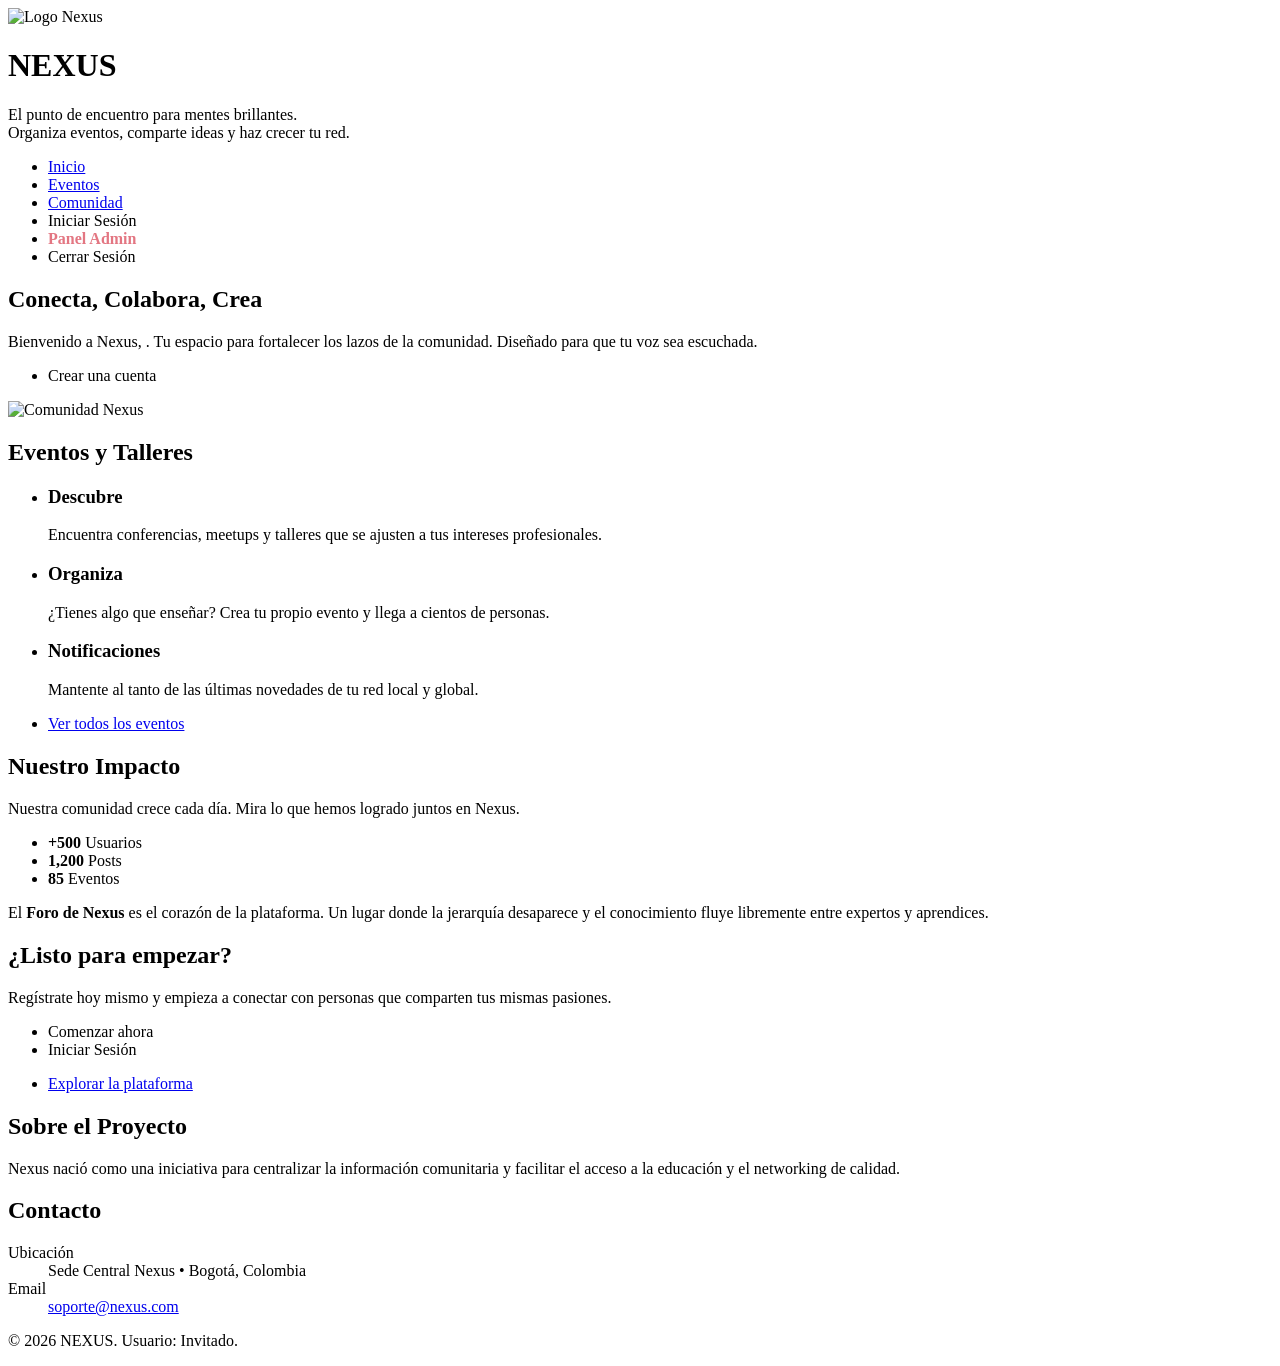
<file: src/main/resources/templates/index.html>
<!DOCTYPE HTML>
<html xmlns:th="http://www.thymeleaf.org"
      xmlns:sec="http://www.thymeleaf.org/extras/spring-security">
<head>
    <title>NEXUS - Conecta tu Comunidad</title>
    <meta charset="utf-8" />
    <meta name="viewport" content="width=device-width, initial-scale=1, user-scalable=no" />
    <link rel="stylesheet" th:href="@{/assets/css/main.css}" />
    <noscript><link rel="stylesheet" th:href="@{/assets/css/noscript.css}" /></noscript>
    <style>
        /* Mantenemos tu logo perfecto */
        header .nexus-logo img {
            max-width: 150px;
            height: auto;
            border-radius: 0;
            background: transparent;
        }
        header .nexus-logo {
            background: transparent !important;
            border: none !important;
        }
    </style>
</head>
<body class="is-preload">

<div id="wrapper">

    <header id="header" class="alt">
        <div class="nexus-logo logo">
            <img th:src="@{/img/Nexus_logo.png}" alt="Logo Nexus" />
        </div>
        <h1>NEXUS</h1>
        <p>El punto de encuentro para mentes brillantes.<br />
            Organiza eventos, comparte ideas y haz crecer tu red.</p>
    </header>

    <nav id="nav">
        <ul>
            <li><a href="#intro" class="active">Inicio</a></li>
            <li><a href="#first">Eventos</a></li>
            <li><a href="#second">Comunidad</a></li>

            <li sec:authorize="!isAuthenticated()">
                <a th:href="@{/auth/login}">Iniciar Sesión</a>
            </li>
            <li sec:authorize="hasRole('ADMIN')">
                <a th:href="@{/admin/dashboard}" style="color: #e37682; font-weight: bold;">Panel Admin</a>
            </li>
            <li sec:authorize="isAuthenticated()">
                <a th:href="@{/logout}">Cerrar Sesión</a>
            </li>
        </ul>
    </nav>

    <div id="main">

        <section id="intro" class="main">
            <div class="spotlight">
                <div class="content">
                    <header class="major">
                        <h2>Conecta, Colabora, Crea</h2>
                    </header>
                    <p>Bienvenido a Nexus,
                        <span sec:authorize="isAuthenticated()"><strong><span sec:authentication="name"></span></strong></span>.
                        Tu espacio para fortalecer los lazos de la comunidad. Diseñado para que tu voz sea escuchada.</p>
                    <ul class="actions" sec:authorize="!isAuthenticated()">
                        <li><a th:href="@{/auth/register}" class="button">Crear una cuenta</a></li>
                    </ul>
                </div>
                <span class="image"><img th:src="@{/img/cumuniry.jpg}" alt="Comunidad Nexus" /></span>
            </div>
        </section>

        <section id="first" class="main special">
            <header class="major">
                <h2>Eventos y Talleres</h2>
            </header>
            <ul class="features">
                <li>
                    <span class="icon solid major style1 fa-calendar-alt"></span>
                    <h3>Descubre</h3>
                    <p>Encuentra conferencias, meetups y talleres que se ajusten a tus intereses profesionales.</p>
                </li>
                <li>
                    <span class="icon solid major style3 fa-microphone"></span>
                    <h3>Organiza</h3>
                    <p>¿Tienes algo que enseñar? Crea tu propio evento y llega a cientos de personas.</p>
                </li>
                <li>
                    <span class="icon solid major style5 fa-bell"></span>
                    <h3>Notificaciones</h3>
                    <p>Mantente al tanto de las últimas novedades de tu red local y global.</p>
                </li>
            </ul>
            <footer class="major">
                <ul class="actions special">
                    <li><a href="#" class="button">Ver todos los eventos</a></li>
                </ul>
            </footer>
        </section>

        <section id="second" class="main special">
            <header class="major">
                <h2>Nuestro Impacto</h2>
                <p>Nuestra comunidad crece cada día. Mira lo que hemos logrado juntos en Nexus.</p>
            </header>
            <ul class="statistics">
                <li class="style1">
                    <span class="icon solid fa-user-friends"></span>
                    <strong>+500</strong> Usuarios
                </li>
                <li class="style2">
                    <span class="icon solid fa-comments"></span>
                    <strong>1,200</strong> Posts
                </li>
                <li class="style3">
                    <span class="icon solid fa-calendar-check"></span>
                    <strong>85</strong> Eventos
                </li>
            </ul>
            <p class="content">El <strong>Foro de Nexus</strong> es el corazón de la plataforma. Un lugar donde la jerarquía desaparece y el conocimiento fluye libremente entre expertos y aprendices.</p>
        </section>

        <section id="cta" class="main special">
            <header class="major">
                <h2>¿Listo para empezar?</h2>
                <p>Regístrate hoy mismo y empieza a conectar con personas que comparten tus mismas pasiones.</p>
            </header>
            <footer class="major">
                <ul class="actions special" sec:authorize="!isAuthenticated()">
                    <li><a th:href="@{/auth/register}" class="button primary">Comenzar ahora</a></li>
                    <li><a th:href="@{/auth/login}" class="button">Iniciar Sesión</a></li>
                </ul>
                <ul class="actions special" sec:authorize="isAuthenticated()">
                    <li><a href="#first" class="button primary">Explorar la plataforma</a></li>
                </ul>
            </footer>
        </section>

    </div>

    <footer id="footer">
        <section>
            <h2>Sobre el Proyecto</h2>
            <p>Nexus nació como una iniciativa para centralizar la información comunitaria y facilitar el acceso a la educación y el networking de calidad.</p>
        </section>
        <section>
            <h2>Contacto</h2>
            <dl class="alt">
                <dt>Ubicación</dt>
                <dd>Sede Central Nexus &bull; Bogotá, Colombia</dd>
                <dt>Email</dt>
                <dd><a href="mailto:soporte@nexus.com">soporte@nexus.com</a></dd>
            </dl>
        </section>
        <p class="copyright">&copy; 2026 NEXUS. Usuario: <span sec:authentication="name">Invitado</span>.</p>
    </footer>

</div>

<script th:src="@{/assets/js/jquery.min.js}"></script>
<script th:src="@{/assets/js/jquery.scrollex.min.js}"></script>
<script th:src="@{/assets/js/jquery.scrolly.min.js}"></script>
<script th:src="@{/assets/js/browser.min.js}"></script>
<script th:src="@{/assets/js/breakpoints.min.js}"></script>
<script th:src="@{/assets/js/util.js}"></script>
<script th:src="@{/assets/js/main.js}"></script>

</body>
</html>
</file>
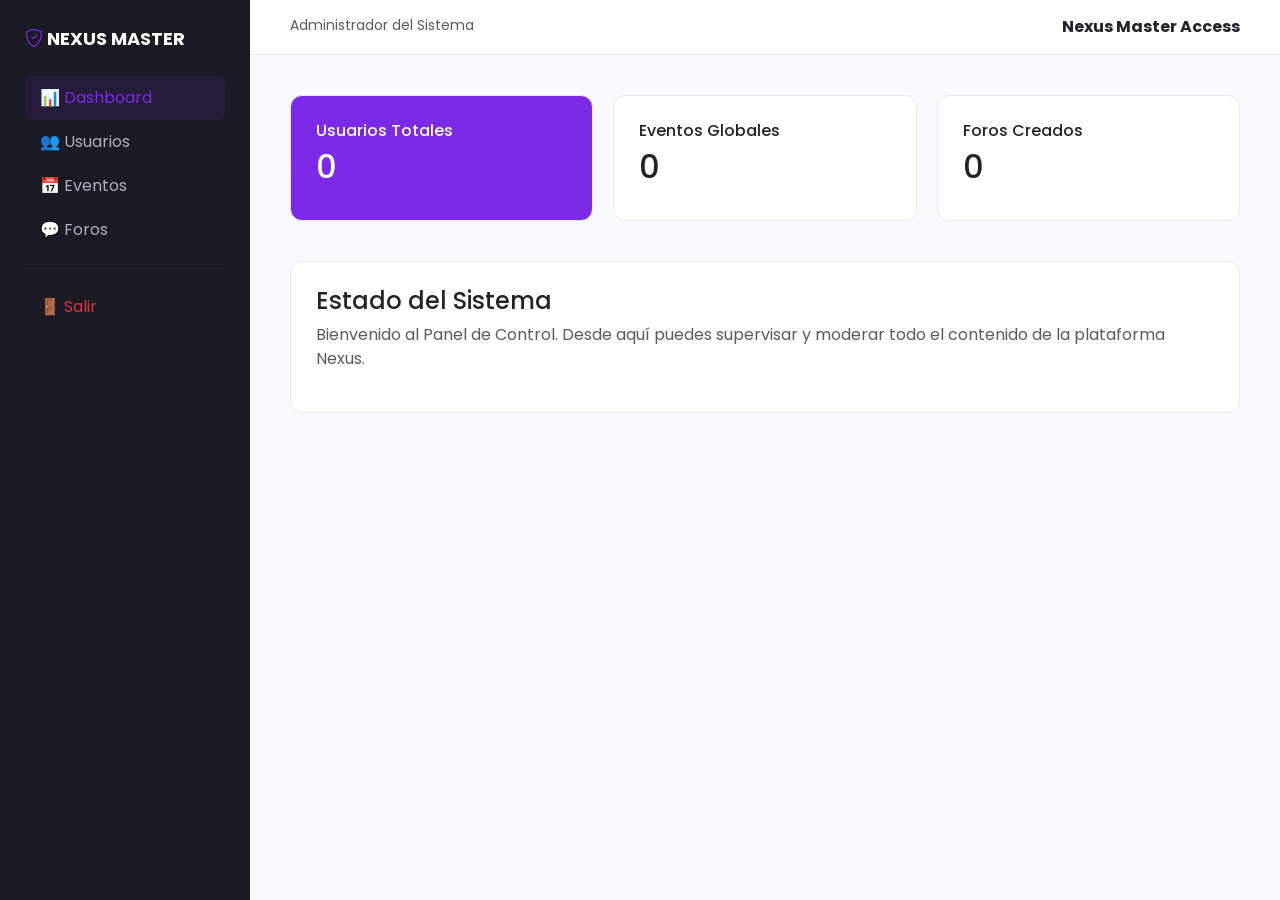
<file: src/main/resources/templates/admin-dashboard.html>
<!DOCTYPE html>
<html lang="es" xmlns:th="http://www.thymeleaf.org">
<head>
    <meta charset="UTF-8">
    <meta name="viewport" content="width=device-width, initial-scale=1.0">
    <title>Panel Maestro | NEXUS ADMIN</title>
    <link href="https://cdn.jsdelivr.net/npm/bootstrap@5.3.0/dist/css/bootstrap.min.css" rel="stylesheet">
    <link href="https://fonts.googleapis.com/css2?family=Poppins:wght@400;500;600;700&display=swap" rel="stylesheet">
    <link rel="stylesheet" href="https://cdn.jsdelivr.net/npm/bootstrap-icons@1.11.1/font/bootstrap-icons.css">
    <style>
        :root { --nexus-purple: #7d2ae8; --dark-sidebar: #1a1b24; --bg-light: #f8f9fc; --white: #ffffff; }
        body { font-family: 'Poppins', sans-serif; background-color: var(--bg-light); display: flex; height: 100vh; overflow: hidden; }
        .sidebar { width: 250px; background-color: var(--dark-sidebar); padding: 25px; color: white; flex-shrink: 0; }
        .sidebar-logo { font-weight: 700; font-size: 18px; margin-bottom: 20px; }
        .nav-link { color: #adb0bb; padding: 10px 15px; border-radius: 8px; display: flex; align-items: center; gap: 12px; transition: 0.3s; border: none; background: none; width: 100%; text-align: left; }
        .nav-link:hover, .nav-link.active { color: var(--nexus-purple) !important; background-color: rgba(125, 42, 232, 0.1); }
        .main-wrapper { flex-grow: 1; overflow-y: auto; }
        .top-header { background: var(--white); padding: 15px 40px; border-bottom: 1px solid #e8eaf0; display: flex; justify-content: space-between; }
        .page-content { padding: 40px; }
        .management-grid { display: grid; grid-template-columns: repeat(3, 1fr); gap: 20px; margin-bottom: 40px; }
        .management-card { background: var(--white); padding: 25px; border-radius: 12px; border: 1px solid #e8eaf0; }
        .management-card.active { background-color: var(--nexus-purple); color: white; }
        .nexus-panel { background: var(--white); padding: 25px; border-radius: 12px; border: 1px solid #e8eaf0; margin-bottom: 30px; }
        .btn-mini { padding: 4px 12px; font-size: 11px; border-radius: 6px; }
        .table { vertical-align: middle; }
    </style>
</head>
<body>

<div class="sidebar">
    <div class="sidebar-logo">
        <i class="bi bi-shield-check" style="color: var(--nexus-purple);"></i> NEXUS MASTER
    </div>
    <div class="nav flex-column mt-4" role="tablist" id="v-pills-tab">
        <button class="nav-link active" data-bs-toggle="pill" data-bs-target="#tab-global" type="button">📊 Dashboard</button>
        <button class="nav-link" data-bs-toggle="pill" data-bs-target="#tab-usuarios" type="button">👥 Usuarios</button>
        <button class="nav-link" data-bs-toggle="pill" data-bs-target="#tab-eventos" type="button">📅 Eventos</button>
        <button class="nav-link" data-bs-toggle="pill" data-bs-target="#tab-foros" type="button">💬 Foros</button>
        <hr style="border-color: #444;">
        <form th:action="@{/logout}" method="post">
            <button type="submit" class="nav-link text-danger">🚪 Salir</button>
        </form>
    </div>
</div>

<div class="main-wrapper">
    <div class="top-header">
        <span class="text-muted small">Administrador del Sistema</span>
        <span class="fw-bold">Nexus Master Access</span>
    </div>

    <div class="page-content">
        <div class="tab-content" id="v-pills-tabContent">

            <div class="tab-pane fade show active" id="tab-global" role="tabpanel">
                <div class="management-grid">
                    <div class="management-card active">
                        <h6>Usuarios Totales</h6>
                        <h2 th:text="${usuarios != null ? usuarios.size() : 0}">0</h2>
                    </div>
                    <div class="management-card">
                        <h6>Eventos Globales</h6>
                        <h2 th:text="${eventos != null ? eventos.size() : 0}">0</h2>
                    </div>
                    <div class="management-card">
                        <h6>Foros Creados</h6>
                        <h2 th:text="${foros != null ? foros.size() : 0}">0</h2>
                    </div>
                </div>
                <div class="nexus-panel">
                    <h4>Estado del Sistema</h4>
                    <p class="text-muted">Bienvenido al Panel de Control. Desde aquí puedes supervisar y moderar todo el contenido de la plataforma Nexus.</p>
                </div>
            </div>

            <div class="tab-pane fade" id="tab-usuarios" role="tabpanel">
                <div class="nexus-panel">
                    <h4>Gestión de Usuarios</h4>
                    <table class="table mt-3">
                        <thead>
                        <tr>
                            <th>Username</th>
                            <th>Email</th>
                            <th>Rol</th>
                            <th>Acción</th>
                        </tr>
                        </thead>
                        <tbody>
                        <tr th:each="user : ${usuarios}">
                            <td th:text="${user.username}" class="fw-bold"></td>
                            <td th:text="${user.email}"></td>
                            <td>
                                <span class="badge bg-info" th:text="${user.rol?.nombreRol ?: 'USER'}"></span>
                            </td>
                            <td>
                                <form th:action="@{/admin/usuario/eliminar/{id}(id=${user.idUsuario})}" method="post" onsubmit="return confirm('¿Eliminar usuario?')">
                                    <button type="submit" class="btn btn-mini btn-danger">Eliminar</button>
                                </form>
                            </td>
                        </tr>
                        </tbody>
                    </table>
                </div>
            </div>

            <div class="tab-pane fade" id="tab-eventos" role="tabpanel">
                <div class="nexus-panel">
                    <h4>Control de Eventos</h4>
                    <table class="table mt-3">
                        <thead>
                        <tr>
                            <th>Título</th>
                            <th>Creador</th>
                            <th>Acción</th>
                        </tr>
                        </thead>
                        <tbody>
                        <tr th:each="ev : ${eventos}">
                            <td th:text="${ev.titulo}" class="fw-bold"></td>
                            <td th:text="${ev.usuario?.username ?: 'Anónimo'}"></td>
                            <td>
                                <form th:action="@{/admin/evento/eliminar/{id}(id=${ev.idEvento})}" method="post">
                                    <button type="submit" class="btn btn-mini btn-outline-danger">Borrar</button>
                                </form>
                            </td>
                        </tr>
                        </tbody>
                    </table>
                </div>
            </div>

            <div class="tab-pane fade" id="tab-foros" role="tabpanel">
                <div class="nexus-panel">
                    <h4>Moderación de Foros</h4>
                    <table class="table mt-3">
                        <thead>
                        <tr>
                            <th>Título del Foro</th>
                            <th>Creador</th>
                            <th>Acción</th>
                        </tr>
                        </thead>
                        <tbody>
                        <tr th:each="f : ${foros}">
                            <td th:text="${f.titulo}" class="fw-bold"></td>
                            <td th:text="${f.usuario?.username ?: 'Anónimo'}"></td>
                            <td>
                                <form th:action="@{/admin/foro/eliminar/{id}(id=${f.idForo})}" method="post" onsubmit="return confirm('¿Estás seguro de eliminar este foro?')">
                                    <button type="submit" class="btn btn-mini btn-danger">
                                        <i class="bi bi-trash"></i> Eliminar Foro
                                    </button>
                                </form>
                            </td>
                        </tr>
                        </tbody>
                    </table>
                    <div th:if="${#lists.isEmpty(foros)}" class="text-center p-4">
                        <p class="text-muted">No hay foros registrados.</p>
                    </div>
                </div>
            </div>

        </div>
    </div>
</div>

<script src="https://cdn.jsdelivr.net/npm/bootstrap@5.3.0/dist/js/bootstrap.bundle.min.js"></script>
</body>
</html>
</file>
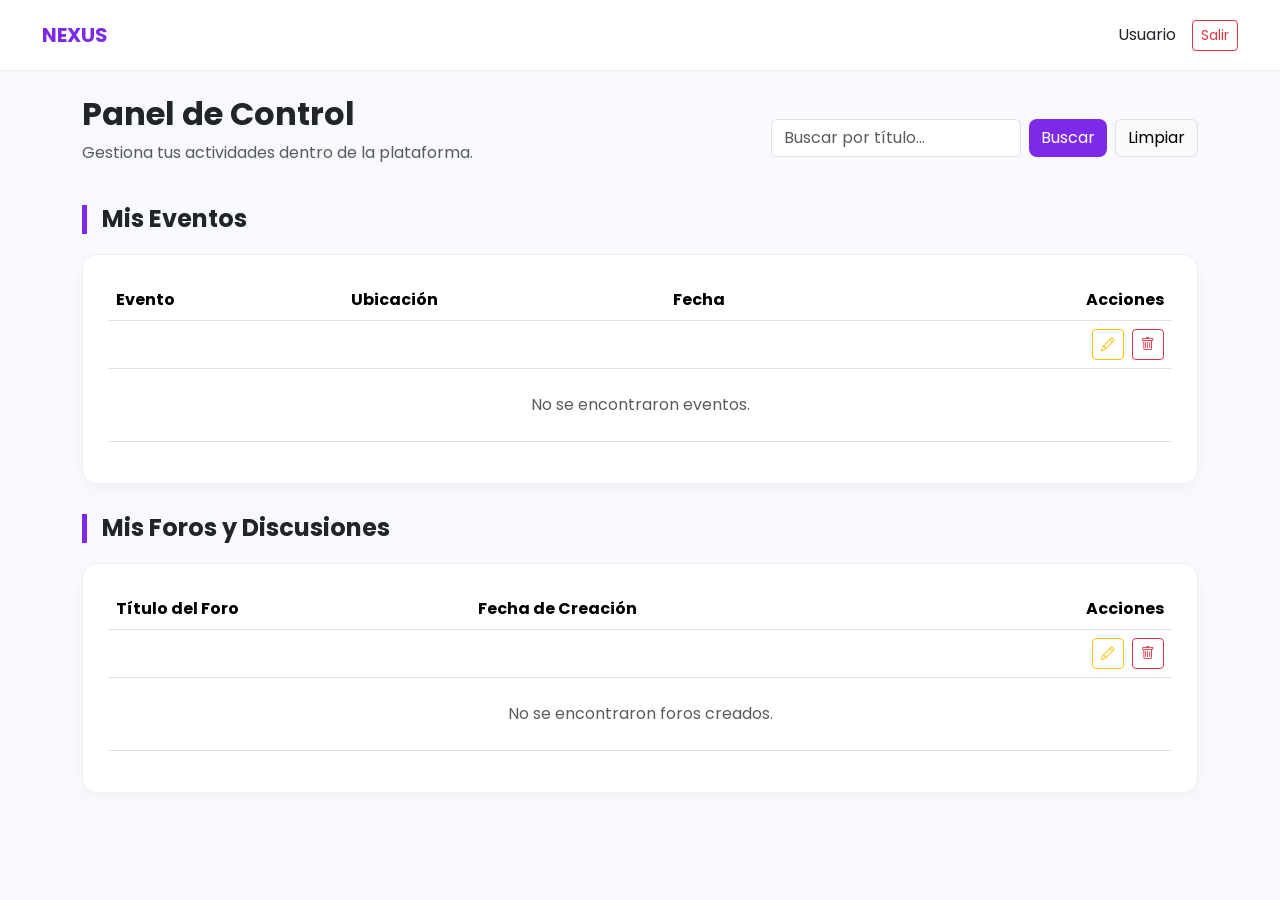
<file: src/main/resources/templates/user-dashboard.html>
<!DOCTYPE html>
<html lang="es" xmlns:th="http://www.thymeleaf.org">
<head>
    <meta charset="UTF-8">
    <meta name="viewport" content="width=device-width, initial-scale=1.0">
    <title>NEXUS | Dashboard</title>
    <link href="https://cdn.jsdelivr.net/npm/bootstrap@5.3.0/dist/css/bootstrap.min.css" rel="stylesheet">
    <link href="https://fonts.googleapis.com/css2?family=Poppins:wght@400;500;600;700&display=swap" rel="stylesheet">
    <link rel="stylesheet" href="https://cdn.jsdelivr.net/npm/bootstrap-icons@1.11.1/font/bootstrap-icons.css">

    <style>
        :root {
            --nexus-purple: #7d2ae8;
            --bg-light: #f8f9fc;
            --white: #ffffff;
        }

        body {
            font-family: 'Poppins', sans-serif;
            background-color: var(--bg-light);
        }

        .navbar-nexus {
            background: var(--white);
            border-bottom: 1px solid #eef0f7;
            padding: 15px 30px;
        }

        .nexus-panel {
            background: var(--white);
            border-radius: 15px;
            padding: 25px;
            box-shadow: 0 4px 12px rgba(0,0,0,0.03);
            border: 1px solid #eef0f7;
            margin-bottom: 30px;
        }

        .btn-nexus {
            background-color: var(--nexus-purple);
            color: white;
            border-radius: 8px;
            border: none;
            transition: 0.3s;
        }

        .btn-nexus:hover {
            background-color: #6320ba;
            color: white;
        }

        .section-title {
            border-left: 5px solid var(--nexus-purple);
            padding-left: 15px;
            margin-bottom: 20px;
            font-weight: 700;
        }
    </style>
</head>
<body>

    <nav class="navbar navbar-nexus">
        <div class="container-fluid">
            <span class="navbar-brand fw-bold" style="color: var(--nexus-purple);">NEXUS</span>
            <div class="d-flex align-items-center gap-3">
                <span th:text="'Hola, ' + ${usuario.nombres}">Usuario</span>
                <form th:action="@{/logout}" method="post">
                    <button type="submit" class="btn btn-outline-danger btn-sm">Salir</button>
                </form>
            </div>
        </div>
    </nav>

    <div class="container mt-4">
        
        <div class="row mb-4 align-items-center">
            <div class="col-md-6">
                <h2 class="fw-bold">Panel de Control</h2>
                <p class="text-muted">Gestiona tus actividades dentro de la plataforma.</p>
            </div>
            <div class="col-md-6 text-end">
                <form th:action="@{/dashboard}" method="get" class="d-flex gap-2 justify-content-end">
                    <input type="text" name="buscar" class="form-control" placeholder="Buscar por título..." th:value="${param.buscar}" style="max-width: 250px;">
                    <button type="submit" class="btn btn-nexus">Buscar</button>
                    <a th:href="@{/dashboard}" class="btn btn-light border" th:if="${param.buscar}">Limpiar</a>
                </form>
            </div>
        </div>

        <h4 class="section-title">Mis Eventos</h4>
        <div class="nexus-panel">
            <div class="table-responsive">
                <table class="table align-middle">
                    <thead>
                        <tr>
                            <th>Evento</th>
                            <th>Ubicación</th>
                            <th>Fecha</th>
                            <th class="text-end">Acciones</th>
                        </tr>
                    </thead>
                    <tbody>
                        <tr th:each="ev : ${misEventos}">
                            <td>
                                <div class="fw-bold" th:text="${ev.titulo}"></div>
                                <small class="text-muted" th:text="${ev.categoria}"></small>
                            </td>
                            <td th:text="${ev.ubicacion}"></td>
                            <td th:text="${ev.fechaInicio != null ? #temporals.format(ev.fechaInicio, 'dd/MM/yyyy HH:mm') : 'Sin fecha'}"></td>
                            <td class="text-end">
                                <div class="d-flex justify-content-end gap-2">
                                    <a th:href="@{/dashboard/evento/editar/{id}(id=${ev.id_evento})}" class="btn btn-sm btn-outline-warning">
                                        <i class="bi bi-pencil"></i>
                                    </a>
                                    <form th:action="@{/dashboard/evento/eliminar/{id}(id=${ev.id_evento})}" method="post" onsubmit="return confirm('¿Eliminar evento?');">
                                        <button type="submit" class="btn btn-sm btn-outline-danger">
                                            <i class="bi bi-trash"></i>
                                        </button>
                                    </form>
                                </div>
                            </td>
                        </tr>
                        <tr th:if="${#lists.isEmpty(misEventos)}">
                            <td colspan="4" class="text-center py-4 text-muted">No se encontraron eventos.</td>
                        </tr>
                    </tbody>
                </table>
            </div>
        </div>

        <h4 class="section-title">Mis Foros y Discusiones</h4>
        <div class="nexus-panel">
            <div class="table-responsive">
                <table class="table align-middle">
                    <thead>
                        <tr>
                            <th>Título del Foro</th>
                            <th>Fecha de Creación</th>
                            <th class="text-end">Acciones</th>
                        </tr>
                    </thead>
                    <tbody>
                        <tr th:each="foro : ${misForos}">
                            <td>
                                <div class="fw-bold" th:text="${foro.titulo}"></div>
                                <small class="text-muted" th:text="${#strings.abbreviate(foro.contenido, 50)}"></small>
                            </td>
                            <td th:text="${foro.createdAt != null ? #dates.format(foro.createdAt, 'dd/MM/yyyy') : 'N/A'}"></td>
                            <td class="text-end">
                                <div class="d-flex justify-content-end gap-2">
                                    <a th:href="@{/dashboard/foro/editar/{id}(id=${foro.id_foro})}" class="btn btn-sm btn-outline-warning">
                                        <i class="bi bi-pencil"></i>
                                    </a>
                                    <form th:action="@{/dashboard/foro/eliminar/{id}(id=${foro.id_foro})}" method="post" onsubmit="return confirm('¿Eliminar este foro?');">
                                        <button type="submit" class="btn btn-sm btn-outline-danger">
                                            <i class="bi bi-trash"></i>
                                        </button>
                                    </form>
                                </div>
                            </td>
                        </tr>
                        <tr th:if="${#lists.isEmpty(misForos)}">
                            <td colspan="3" class="text-center py-4 text-muted">No se encontraron foros creados.</td>
                        </tr>
                    </tbody>
                </table>
            </div>
        </div>

    </div>

    <script src="https://cdn.jsdelivr.net/npm/bootstrap@5.3.0/dist/js/bootstrap.bundle.min.js"></script>
</body>
</html>
</file>
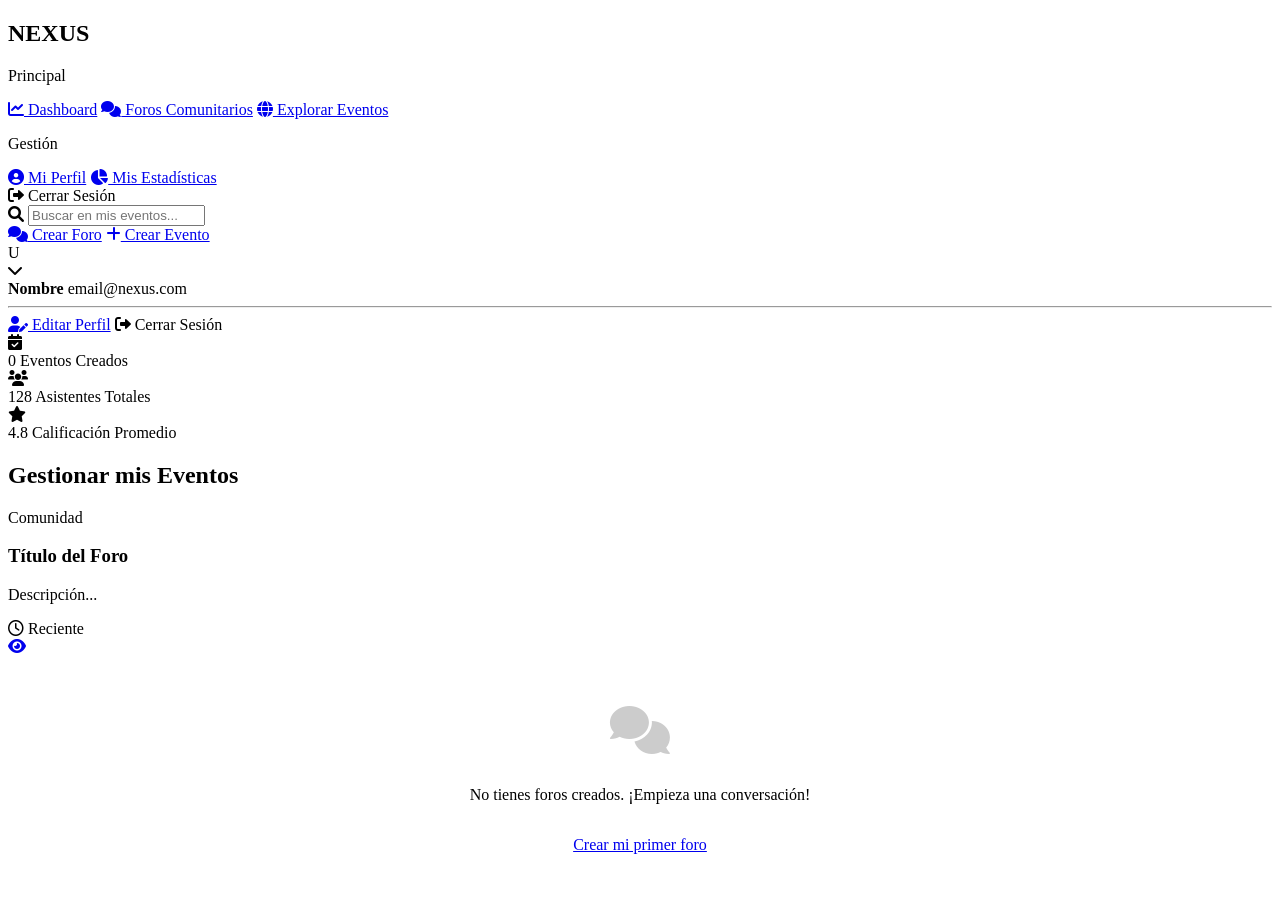
<file: src/main/resources/templates/auth/dashboard.html>
<!DOCTYPE html>
<html xmlns:th="http://www.thymeleaf.org">
<head>
    <meta charset="UTF-8">
    <meta name="viewport" content="width=device-width, initial-scale=1.0">
    <title>Nexus | Dashboard Pro</title>
    <link rel="stylesheet" th:href="@{/css/dashboard.css}">
    <link rel="stylesheet" href="https://cdnjs.cloudflare.com/ajax/libs/font-awesome/6.0.0/css/all.min.css">
</head>
<body>

<div class="dashboard-container">
    <aside class="sidebar" th:fragment="aside"> <div class="sidebar-header">
        <h1 class="logo">NEXUS</h1>
    </div>

        <nav class="menu">
            <p class="menu-label">Principal</p>
            <a href="/dashboard" class="active"><i class="fas fa-chart-line"></i> Dashboard</a>
            <a href="/foros"><i class="fas fa-comments"></i> Foros Comunitarios</a>
            <a href="/eventos/explorar"><i class="fas fa-globe"></i> Explorar Eventos</a>

            <p class="menu-label">Gestión</p>
            <a href="/perfil"><i class="fas fa-user-circle"></i> Mi Perfil</a>
            <a href="/mis-estadisticas"><i class="fas fa-chart-pie"></i> Mis Estadísticas</a>

            <div class="menu-divider"></div>
            <a th:href="@{/logout}" class="logout-link"><i class="fas fa-sign-out-alt"></i> Cerrar Sesión</a>
        </nav>
    </aside>

    <main class="main-content">
        <header class="top-bar">
            <div class="search-box">
                <form th:action="@{/dashboard}" method="get">
                    <i class="fas fa-search"></i>
                    <input type="text" name="buscar" placeholder="Buscar en mis eventos..." th:value="${param.buscar}">
                </form>
            </div>

            <div class="top-actions">
                <a href="/foros/crear" class="btn-create-secondary"><i class="fas fa-comments"></i> Crear Foro</a>
                <a href="/eventos/crear" class="btn-create"><i class="fas fa-plus"></i> Crear Evento</a>

                <div class="user-menu">
                    <div class="user-profile" onclick="toggleDropdown()">
                        <div class="avatar-circle" th:text="${usuario.nombres.substring(0,1)}">U</div>
                        <i class="fas fa-chevron-down arrow-icon"></i>
                    </div>
                    <div id="userDropdown" class="dropdown-content">
                        <div class="dropdown-header">
                            <strong th:text="${usuario.nombres + ' ' + usuario.apellidos}">Nombre</strong>
                            <span th:text="${usuario.email}">email@nexus.com</span>
                        </div>
                        <hr>
                        <a href="/perfil"><i class="fas fa-user-edit"></i> Editar Perfil</a>
                        <a th:href="@{/logout}" class="logout-item"><i class="fas fa-sign-out-alt"></i> Cerrar Sesión</a>
                    </div>
                </div>
            </div>
        </header>

        <section class="content-wrapper">
            <div class="stats-grid">
                <div class="stat-card">
                    <div class="stat-icon blue"><i class="fas fa-calendar-check"></i></div>
                    <div class="stat-info">
                        <span class="stat-value" th:text="${misEventos.size()}">0</span>
                        <span class="stat-label">Eventos Creados</span>
                    </div>
                </div>
                <div class="stat-card">
                    <div class="stat-icon purple"><i class="fas fa-users"></i></div>
                    <div class="stat-info">
                        <span class="stat-value">128</span> <span class="stat-label">Asistentes Totales</span>
                    </div>
                </div>
                <div class="stat-card">
                    <div class="stat-icon green"><i class="fas fa-star"></i></div>
                    <div class="stat-info">
                        <span class="stat-value">4.8</span>
                        <span class="stat-label">Calificación Promedio</span>
                    </div>
                </div>
            </div>

            <div class="section-header">
                <h2>Gestionar mis Eventos</h2>
            </div>

            <div class="cards-grid">
                <article th:each="f : ${misForos}" class="nexus-card">
                    <div class="card-body">
                        <span class="category-tag">Comunidad</span>
                        <h3 th:text="${f.titulo}">Título del Foro</h3>
                        <p th:text="${f.descripcion}">Descripción...</p>
                    </div>
                    <div class="card-footer">
            <span class="date">
                <i class="far fa-clock"></i>
                <span th:if="${f.fechaCreacion != null}"
                      th:text="${#temporals.format(f.fechaCreacion, 'dd/MM/yyyy')}"></span>
                <span th:if="${f.fechaCreacion == null}">Reciente</span>
            </span>
                        <div class="actions">
                            <a href="#" class="edit-btn"><i class="fas fa-eye"></i></a>
                        </div>
                    </div>
                </article>

                <div th:if="${#lists.isEmpty(misForos)}" style="grid-column: 1/-1; text-align: center; padding: 50px;">
                    <i class="fas fa-comments" style="font-size: 3rem; color: #ccc; margin-bottom: 1rem;"></i>
                    <p>No tienes foros creados. ¡Empieza una conversación!</p>
                    <a href="/foros/crear" class="btn-create" style="display: inline-block; margin-top: 1rem;">Crear mi primer foro</a>
                </div>
            </div>
        </section>
    </main>
</div>

<script>
    function toggleDropdown() {
        document.getElementById("userDropdown").classList.toggle("show");
    }

    // Cerrar el menú si el usuario hace clic fuera de él
    window.onclick = function(event) {
        if (!event.target.closest('.user-menu')) {
            var dropdowns = document.getElementsByClassName("dropdown-content");
            for (var i = 0; i < dropdowns.length; i++) {
                var openDropdown = dropdowns[i];
                if (openDropdown.classList.contains('show')) {
                    openDropdown.classList.remove('show');
                }
            }
        }
    }
</script>

</body>
</html>
</file>
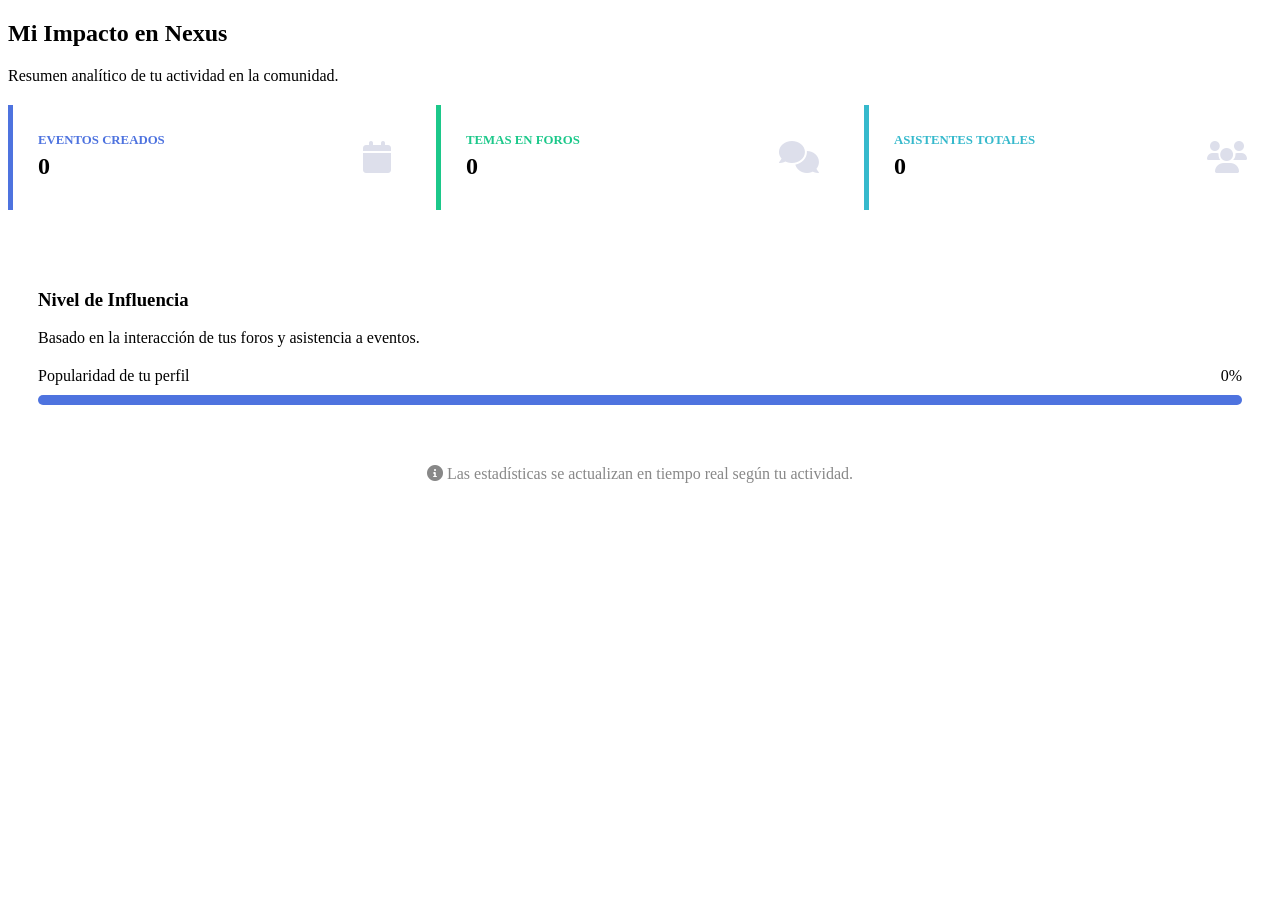
<file: src/main/resources/templates/auth/Estadisticas.html>
<!DOCTYPE html>
<html xmlns:th="http://www.thymeleaf.org">
<head>
    <meta charset="UTF-8">
    <title>Nexus | Mis Estadísticas</title>
    <link rel="stylesheet" th:href="@{/css/dashboard.css}">
    <link rel="stylesheet" href="https://cdnjs.cloudflare.com/ajax/libs/font-awesome/6.0.0/css/all.min.css">
    <style>
        .stats-container { display: grid; grid-template-columns: repeat(auto-fit, minmax(250px, 1fr)); gap: 20px; margin-top: 20px; }
        .progress-bar { background: #eee; border-radius: 10px; height: 10px; width: 100%; margin-top: 10px; overflow: hidden; }
        .progress-fill { background: var(--primary-color, #4e73df); height: 100%; }
    </style>
</head>
<body>

<div class="dashboard-container">
    <aside th:replace="~{auth/dashboard :: aside}"></aside>

    <main class="main-content">
        <section class="content-wrapper">
            <div class="section-header">
                <h2>Mi Impacto en Nexus</h2>
                <p>Resumen analítico de tu actividad en la comunidad.</p>
            </div>

            <div class="stats-container">
                <div class="nexus-card" style="padding: 25px; border-left: 5px solid #4e73df;">
                    <div style="display: flex; justify-content: space-between; align-items: center;">
                        <div>
                            <span style="font-size: 0.8rem; font-weight: bold; color: #4e73df; text-transform: uppercase;">Eventos Creados</span>
                            <h2 style="margin: 5px 0;" th:text="${totalEventos}">0</h2>
                        </div>
                        <i class="fas fa-calendar fa-2x" style="color: #dddfeb;"></i>
                    </div>
                </div>

                <div class="nexus-card" style="padding: 25px; border-left: 5px solid #1cc88a;">
                    <div style="display: flex; justify-content: space-between; align-items: center;">
                        <div>
                            <span style="font-size: 0.8rem; font-weight: bold; color: #1cc88a; text-transform: uppercase;">Temas en Foros</span>
                            <h2 style="margin: 5px 0;" th:text="${totalForos}">0</h2>
                        </div>
                        <i class="fas fa-comments fa-2x" style="color: #dddfeb;"></i>
                    </div>
                </div>

                <div class="nexus-card" style="padding: 25px; border-left: 5px solid #36b9cc;">
                    <div style="display: flex; justify-content: space-between; align-items: center;">
                        <div>
                            <span style="font-size: 0.8rem; font-weight: bold; color: #36b9cc; text-transform: uppercase;">Asistentes Totales</span>
                            <h2 style="margin: 5px 0;" th:text="${totalAsistentes}">0</h2>
                        </div>
                        <i class="fas fa-users fa-2x" style="color: #dddfeb;"></i>
                    </div>
                </div>
            </div>

            <div class="nexus-card" style="margin-top: 30px; padding: 30px;">
                <h3>Nivel de Influencia</h3>
                <p>Basado en la interacción de tus foros y asistencia a eventos.</p>
                <div style="margin-top: 20px;">
                    <div style="display: flex; justify-content: space-between;">
                        <span>Popularidad de tu perfil</span>
                        <span th:text="${popularidad + '%'}">0%</span>
                    </div>
                    <div class="progress-bar">
                        <div class="progress-fill" th:style="'width: ' + ${popularidad} + '%'"></div>
                    </div>
                </div>
            </div>

            <div style="margin-top: 30px; text-align: center; color: #888;">
                <p><i class="fas fa-info-circle"></i> Las estadísticas se actualizan en tiempo real según tu actividad.</p>
            </div>
        </section>
    </main>
</div>

</body>
</html>
</file>
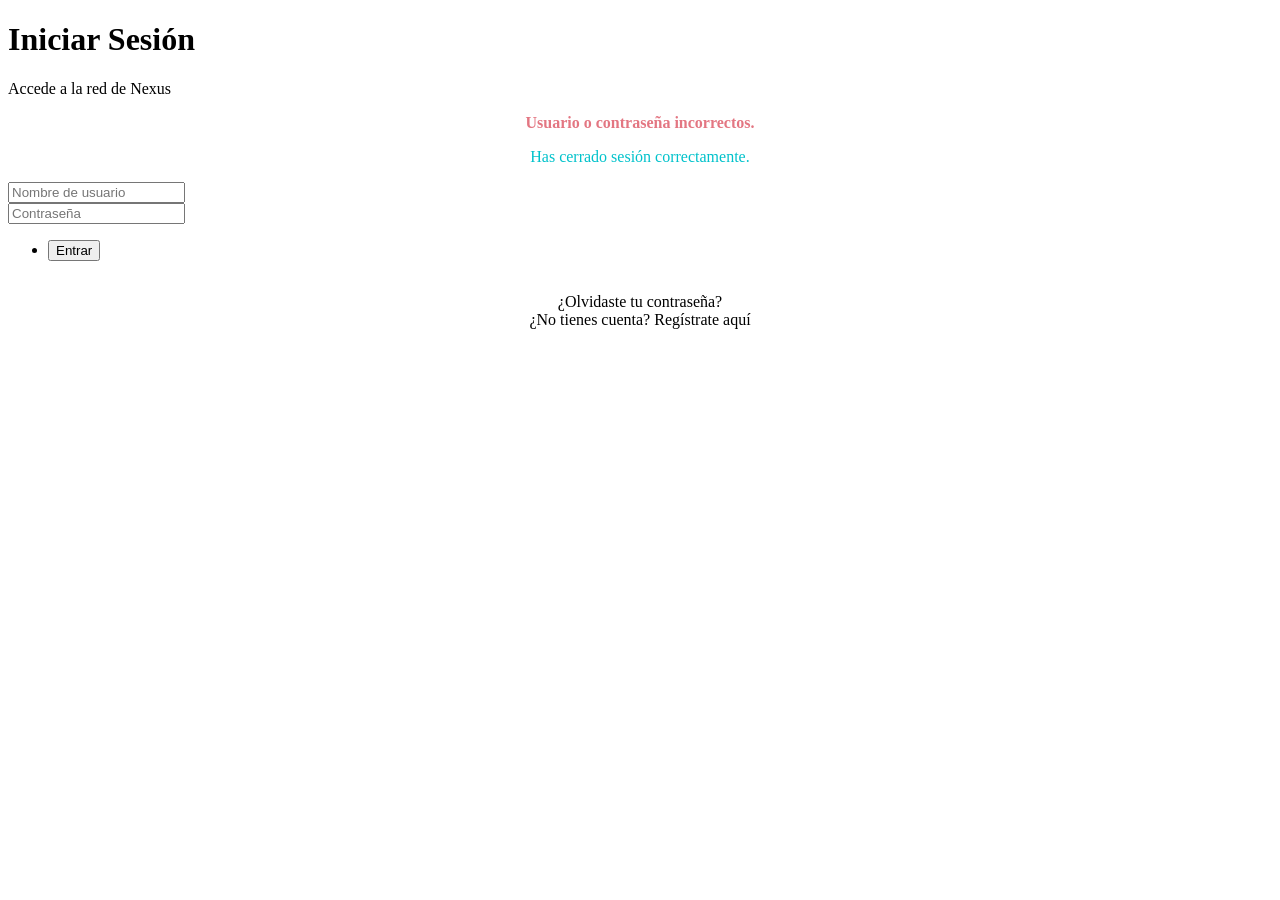
<file: src/main/resources/templates/auth/login.html>
<!DOCTYPE HTML>
<html xmlns:th="http://www.thymeleaf.org">
<head>
    <title>Login - NEXUS</title>
    <meta charset="utf-8" />
    <meta name="viewport" content="width=device-width, initial-scale=1, user-scalable=no" />
    <link rel="stylesheet" th:href="@{/assets/css/main.css}" />
    <link rel="stylesheet" th:href="@{/assets/css/registro.css}" />
</head>
<body class="is-preload">
<div id="wrapper">
    <header id="header">
        <h1>Iniciar Sesión</h1>
        <p>Accede a la red de Nexus</p>
    </header>

    <div id="main">
        <section class="main">
            <div th:if="${param.error}" style="color: #e37682; text-align: center; margin-bottom: 1rem; font-weight: bold;">
                Usuario o contraseña incorrectos.
            </div>
            <div th:if="${param.logout}" style="color: #00c2cb; text-align: center; margin-bottom: 1rem;">
                Has cerrado sesión correctamente.
            </div>

            <form method="post" th:action="@{/login}">
                <div class="row gtr-uniform">
                    <div class="col-12">
                        <input type="text" name="username" id="username" placeholder="Nombre de usuario" required />
                    </div>

                    <div class="col-12">
                        <div style="position: relative;">
                            <input type="password" name="password" id="password" placeholder="Contraseña" required />
                            <span id="btnToggle" class="icon solid fa-eye"
                                  style="position: absolute; right: 15px; top: 15px; cursor: pointer; color: rgba(255,255,255,0.5);"></span>
                        </div>
                    </div>

                    <div class="col-12">
                        <ul class="actions special">
                            <li><input type="submit" value="Entrar" class="primary" /></li>
                        </ul>
                    </div>
                </div>
            </form>

            <footer style="text-align: center; margin-top: 2rem;">
                <p>
                    <a th:href="@{/auth/forgot-password}">¿Olvidaste tu contraseña?</a><br />
                    ¿No tienes cuenta? <a th:href="@{/auth/register}">Regístrate aquí</a>
                </p>
            </footer>
        </section>
    </div>
</div>

<script th:src="@{/assets/js/main.js}"></script>
<script th:src="@{/assets/js/registro.js}"></script>
<script>
    const passInput = document.querySelector('#password');
    const btn = document.querySelector('#btnToggle');
    btn.addEventListener('click', () => {
        const type = passInput.getAttribute('type') === 'password' ? 'text' : 'password';
        passInput.setAttribute('type', type);
        btn.classList.toggle('fa-eye');
        btn.classList.toggle('fa-eye-slash');
    });
</script>
</body>
</html>
</file>
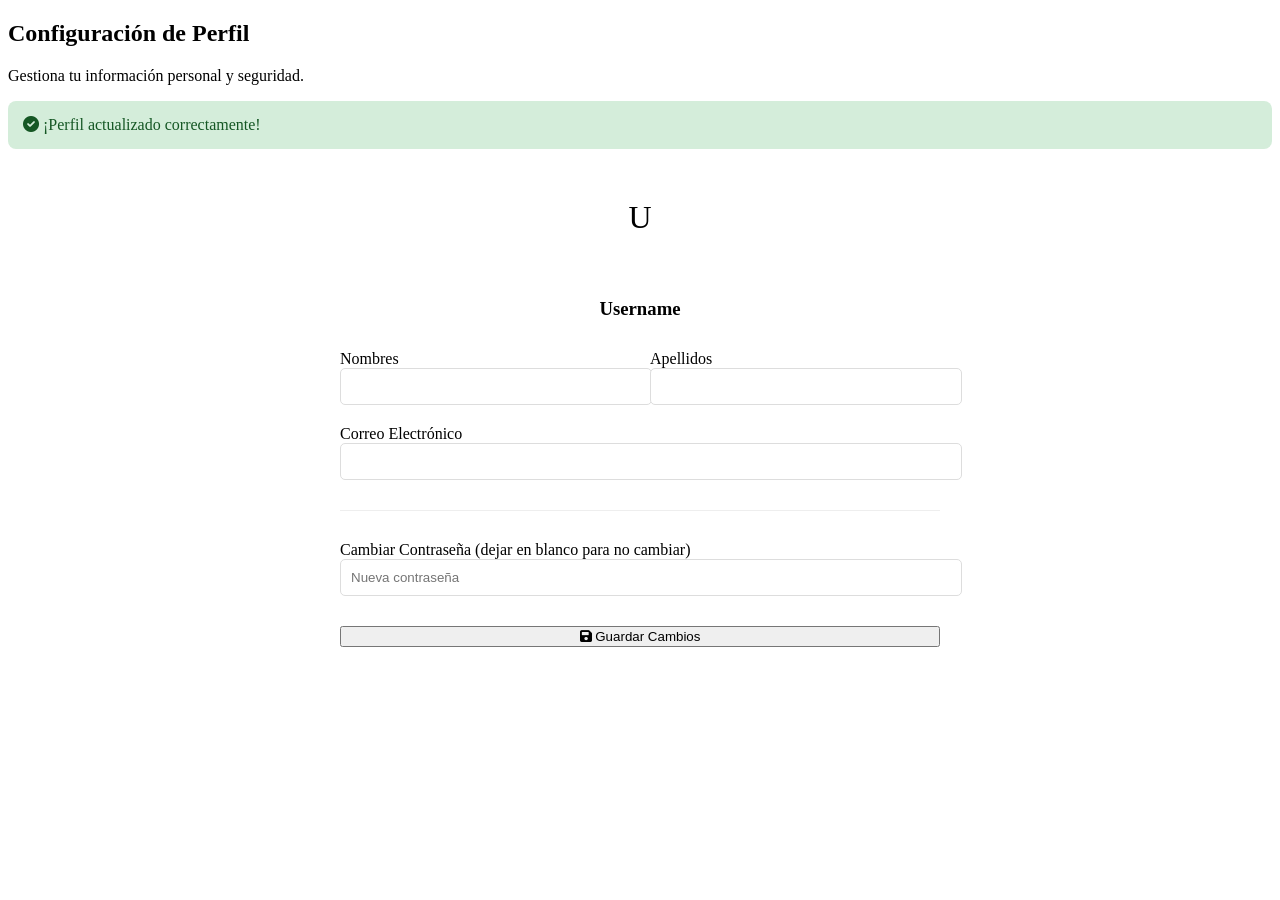
<file: src/main/resources/templates/auth/Perfil.html>
<!DOCTYPE html>
<html xmlns:th="http://www.thymeleaf.org">
<head>
    <meta charset="UTF-8">
    <title>Nexus | Mi Perfil</title>
    <link rel="stylesheet" th:href="@{/css/dashboard.css}">
    <link rel="stylesheet" href="https://cdnjs.cloudflare.com/ajax/libs/font-awesome/6.0.0/css/all.min.css">
</head>
<body>

<div class="dashboard-container">
    <aside th:replace="~{auth/dashboard :: aside}"></aside>

    <main class="main-content">
        <section class="content-wrapper">
            <div class="section-header">
                <h2>Configuración de Perfil</h2>
                <p>Gestiona tu información personal y seguridad.</p>
            </div>

            <div th:if="${param.exito}" style="background: #d4edda; color: #155724; padding: 15px; border-radius: 8px; margin-bottom: 20px;">
                <i class="fas fa-check-circle"></i> ¡Perfil actualizado correctamente!
            </div>

            <div class="nexus-card" style="max-width: 600px; margin: 0 auto; padding: 30px;">
                <form th:action="@{/perfil/actualizar}" method="post">
                    <div style="text-align: center; margin-bottom: 30px;">
                        <div class="avatar-circle" style="width: 80px; height: 80px; font-size: 2rem; margin: 0 auto 10px;"
                             th:text="${usuario.nombres.substring(0,1)}">U</div>
                        <h3 th:text="${usuario.username}">Username</h3>
                    </div>

                    <div style="display: grid; grid-template-columns: 1fr 1fr; gap: 20px;">
                        <div class="form-group">
                            <label>Nombres</label>
                            <input type="text" name="nombres" th:value="${usuario.nombres}" required
                                   style="width: 100%; padding: 10px; border: 1px solid #ddd; border-radius: 5px;">
                        </div>
                        <div class="form-group">
                            <label>Apellidos</label>
                            <input type="text" name="apellidos" th:value="${usuario.apellidos}" required
                                   style="width: 100%; padding: 10px; border: 1px solid #ddd; border-radius: 5px;">
                        </div>
                    </div>

                    <div class="form-group" style="margin-top: 20px;">
                        <label>Correo Electrónico</label>
                        <input type="email" name="email" th:value="${usuario.email}" required
                               style="width: 100%; padding: 10px; border: 1px solid #ddd; border-radius: 5px;">
                    </div>

                    <hr style="margin: 30px 0; border: 0; border-top: 1px solid #eee;">

                    <div class="form-group">
                        <label>Cambiar Contraseña (dejar en blanco para no cambiar)</label>
                        <input type="password" name="nuevaPassword" placeholder="Nueva contraseña"
                               style="width: 100%; padding: 10px; border: 1px solid #ddd; border-radius: 5px;">
                    </div>

                    <button type="submit" class="btn-create" style="width: 100%; margin-top: 30px;">
                        <i class="fas fa-save"></i> Guardar Cambios
                    </button>
                </form>
            </div>
        </section>
    </main>
</div>

</body>
</html>
</file>
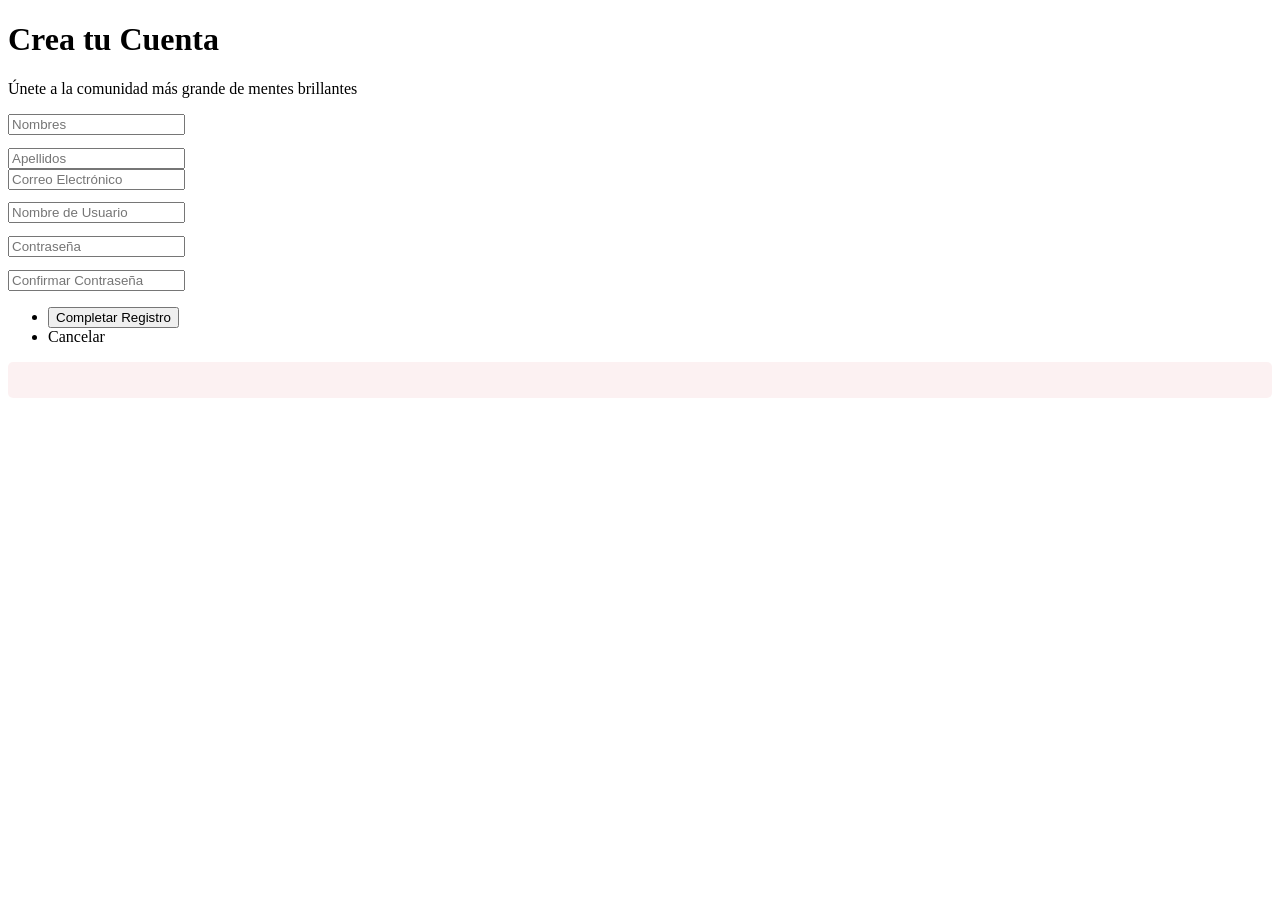
<file: src/main/resources/templates/auth/register.html>
<!DOCTYPE HTML>
<html xmlns:th="http://www.thymeleaf.org">
<head>
    <title>Registro - NEXUS</title>
    <meta charset="utf-8" />
    <meta name="viewport" content="width=device-width, initial-scale=1, user-scalable=no" />
    <link rel="stylesheet" th:href="@{/assets/css/main.css}" />
    <link rel="stylesheet" th:href="@{/css/regiter.css}" />
</head>
<body class="is-preload">
<div id="wrapper">
    <header id="header">
        <h1>Crea tu Cuenta</h1>
        <p>Únete a la comunidad más grande de mentes brillantes</p>
    </header>

    <div id="main">
        <section class="main">
            <form method="post" th:action="@{/auth/register}" th:object="${usuario}">
                <div class="row gtr-uniform">
                    <div class="col-6 col-12-xsmall">
                        <input type="text" th:field="*{nombres}" placeholder="Nombres" />
                        <p th:if="${#fields.hasErrors('nombres')}" th:errors="*{nombres}" style="color: #e37682; font-size: 0.8rem;"></p>
                    </div>

                    <div class="col-6 col-12-xsmall">
                        <input type="text" th:field="*{apellidos}" placeholder="Apellidos" />
                    </div>

                    <div class="col-12">
                        <input type="email" th:field="*{email}" placeholder="Correo Electrónico" />
                        <p th:if="${#fields.hasErrors('email')}" th:errors="*{email}" style="color: #e37682; font-size: 0.8rem;"></p>
                    </div>

                    <div class="col-12">
                        <input type="text" th:field="*{username}" placeholder="Nombre de Usuario" />
                        <p th:if="${#fields.hasErrors('username')}" th:errors="*{username}" style="color: #e37682; font-size: 0.8rem;"></p>
                    </div>

                    <div class="col-6 col-12-xsmall">
                        <div style="position: relative;">
                            <input type="password" th:field="*{password}" id="password" placeholder="Contraseña" />
                            <span id="btnPassword" class="icon solid fa-eye"
                                  style="position: absolute; right: 15px; top: 15px; cursor: pointer; color: rgba(255,255,255,0.5);"></span>
                        </div>
                        <p th:if="${#fields.hasErrors('password')}" th:errors="*{password}" style="color: #e37682; font-size: 0.8rem;"></p>
                    </div>

                    <div class="col-6 col-12-xsmall">
                        <div style="position: relative;">
                            <input type="password" th:field="*{confirmPassword}" id="confirmPassword" placeholder="Confirmar Contraseña" />
                            <span id="btnConfirm" class="icon solid fa-eye"
                                  style="position: absolute; right: 15px; top: 15px; cursor: pointer; color: rgba(255,255,255,0.5);"></span>
                        </div>
                        <p th:if="${#fields.hasErrors('confirmPassword')}" th:errors="*{confirmPassword}" style="color: #e37682; font-size: 0.8rem;"></p>
                    </div>

                    <div class="col-12">
                        <ul class="actions special">
                            <li><input type="submit" value="Completar Registro" class="primary" /></li>
                            <li><a th:href="@{/}" class="button">Cancelar</a></li>
                        </ul>
                    </div>
                </div>
            </form>
        </section>
    </div>
</div>

<div th:if="${error}" style="color: #e37682; background: rgba(227, 118, 130, 0.1); padding: 10px; border-radius: 5px; margin-bottom: 15px; text-align: center;">
    <p th:text="${error}"></p>
</div>
<script th:src="@{/assets/js/main.js}"></script>
<script th:src="@{/js/register.js}"></script>
</body>
</html>
</file>
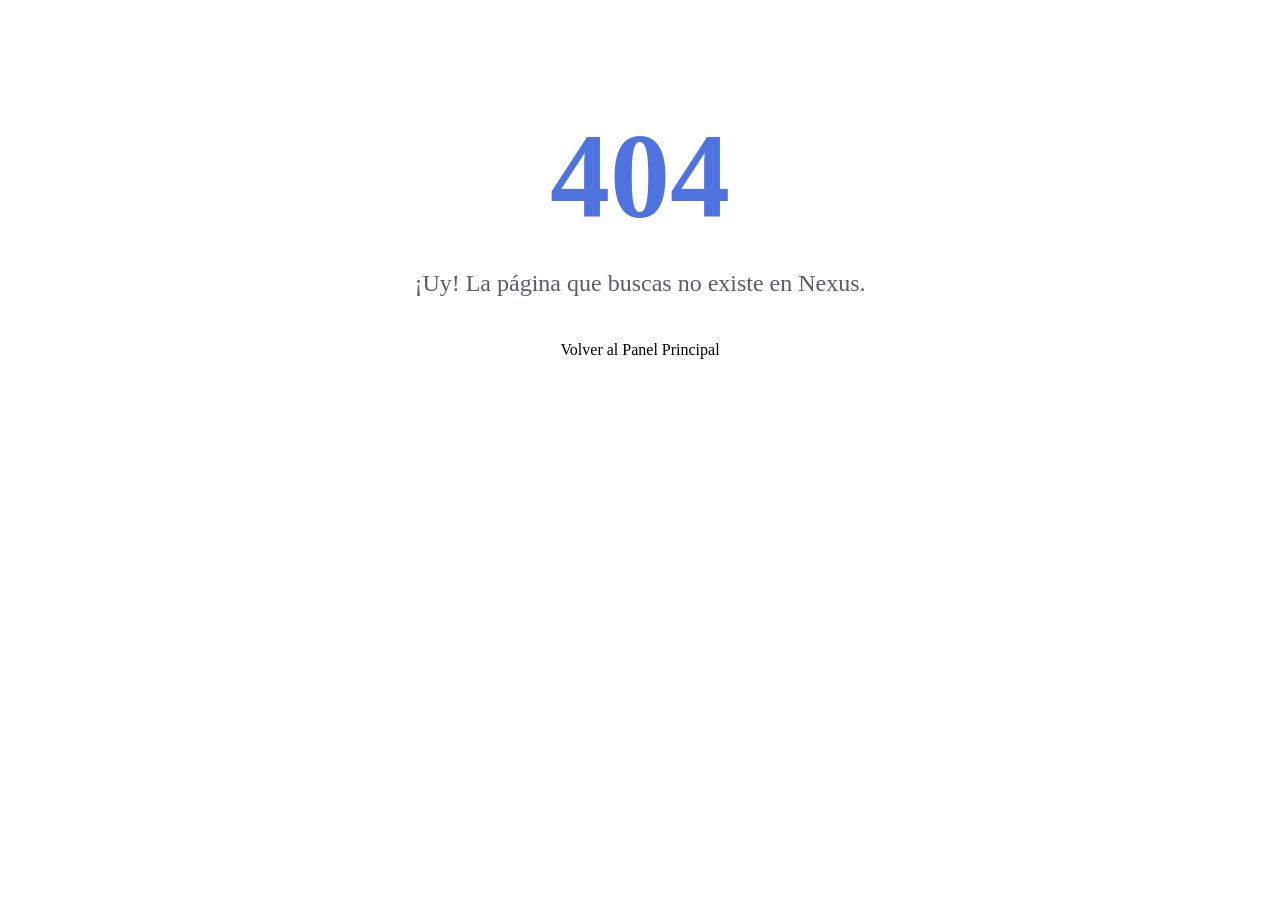
<file: src/main/resources/templates/error/error404.html>
<!DOCTYPE html>
<html xmlns:th="http://www.thymeleaf.org">
<head>
    <meta charset="UTF-8">
    <title>Nexus | 404 No Encontrado</title>
    <link rel="stylesheet" th:href="@{/css/dashboard.css}">
    <style>
        .error-container { text-align: center; padding: 100px 20px; }
        .error-code { font-size: 120px; font-weight: bold; color: #4e73df; margin: 0; }
        .error-msg { font-size: 24px; color: #5a5c69; }
    </style>
</head>
<body>
<div class="error-container">
    <h1 class="error-code">404</h1>
    <p class="error-msg">¡Uy! La página que buscas no existe en Nexus.</p>
    <a th:href="@{/dashboard}" class="btn-create" style="display: inline-block; margin-top: 20px;">
        Volver al Panel Principal
    </a>
</div>
</body>
</html>
</file>
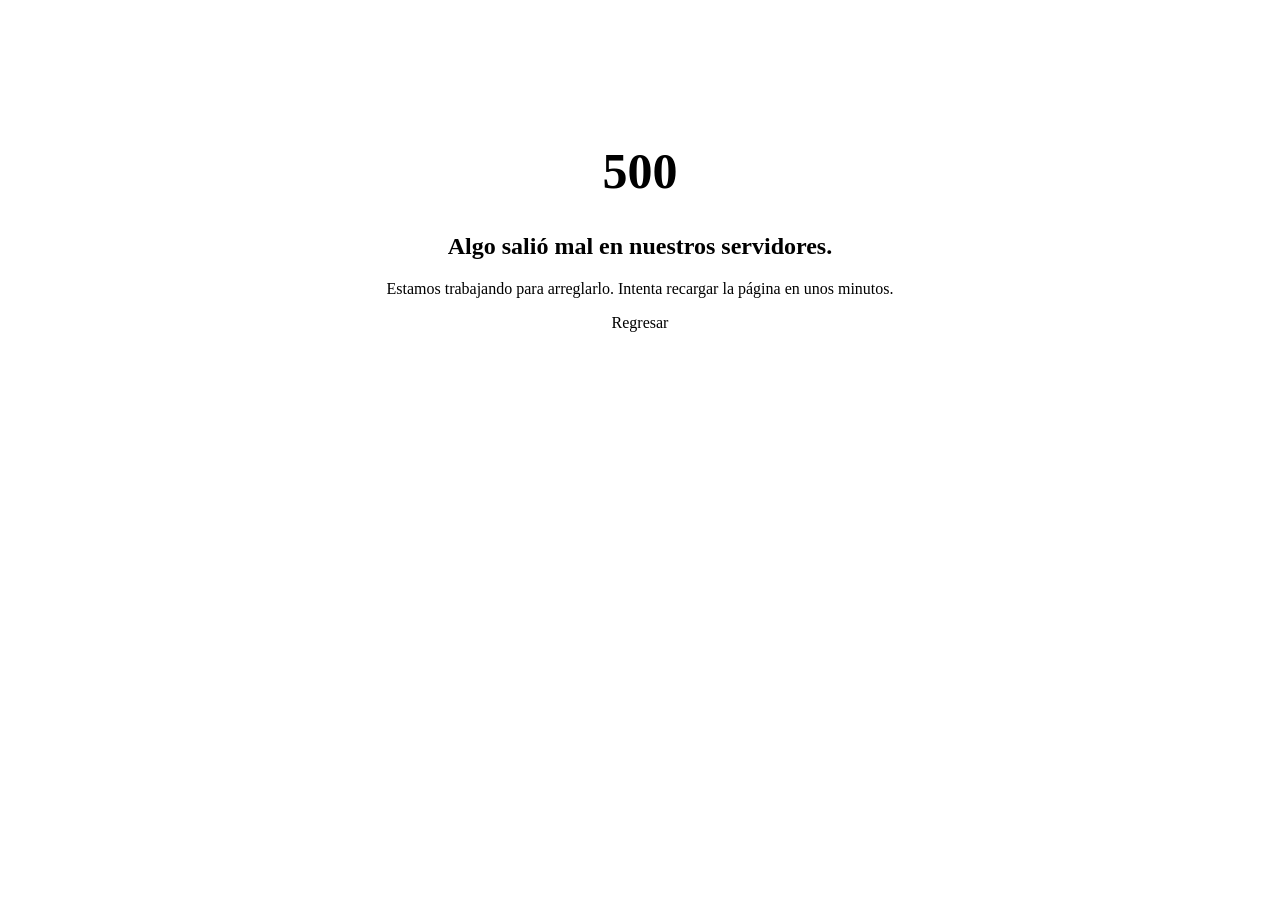
<file: src/main/resources/templates/error/error500.html>
<!DOCTYPE html>
<html xmlns:th="http://www.thymeleaf.org">
<head>
    <meta charset="UTF-8">
    <title>Nexus | 500 Error Interno</title>
    <link rel="stylesheet" th:href="@{/css/dashboard.css}">
</head>
<body>
<div style="text-align: center; padding: 100px;">
    <i class="fas fa-tools" style="font-size: 80px; color: #e74a3b;"></i>
    <h1 style="font-size: 50px;">500</h1>
    <h2>Algo salió mal en nuestros servidores.</h2>
    <p>Estamos trabajando para arreglarlo. Intenta recargar la página en unos minutos.</p>
    <a th:href="@{/dashboard}">Regresar</a>
</div>
</body>
</html>
</file>
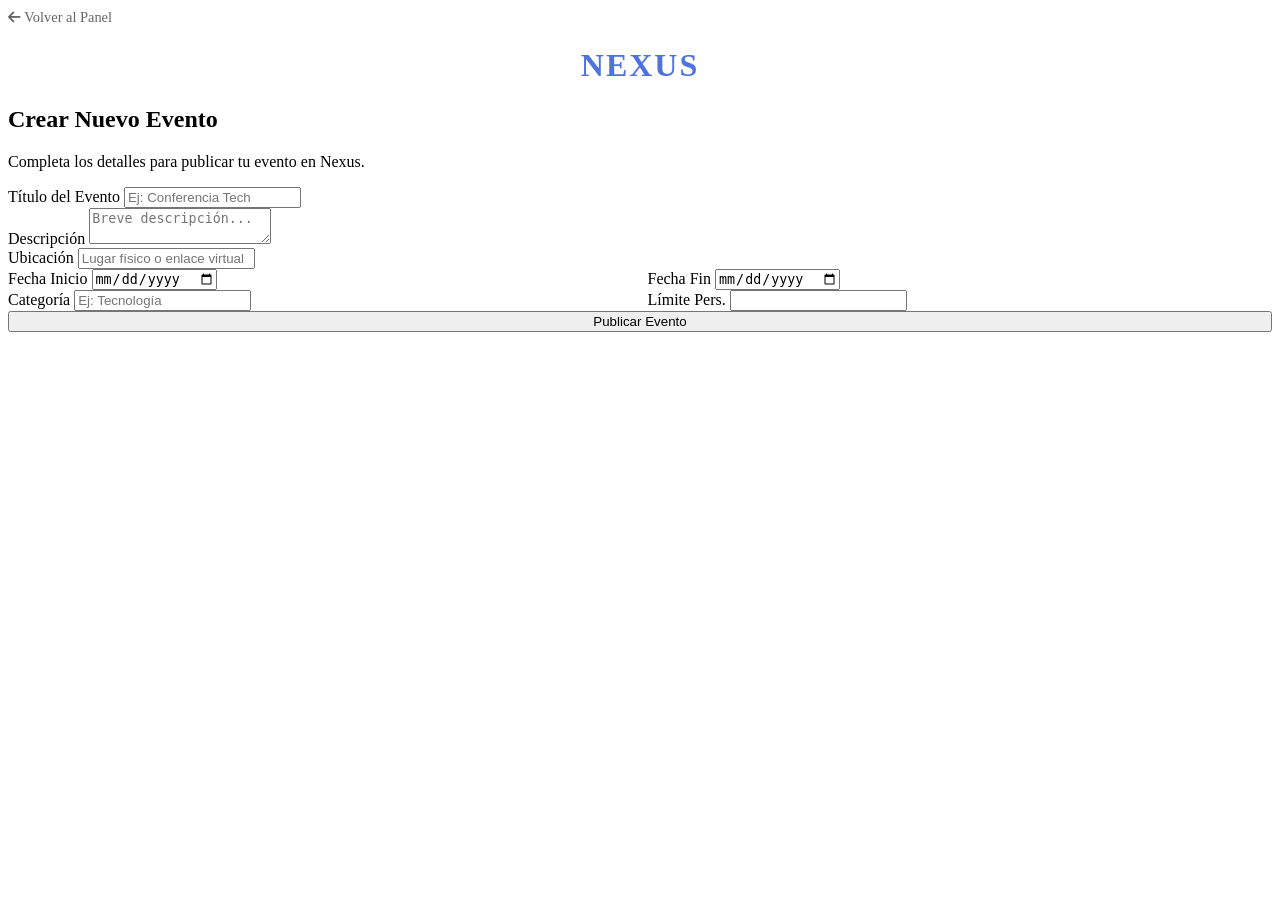
<file: src/main/resources/templates/evento/CrearEvento.html>
<!DOCTYPE html>
<html xmlns:th="http://www.thymeleaf.org" lang="es">
<head>
    <meta charset="UTF-8">
    <meta name="viewport" content="width=device-width, initial-scale=1.0">
    <title>Nexus - Registrar Evento</title>
    <link href="https://fonts.googleapis.com/css2?family=Inter:wght@400;500;600&display=swap" rel="stylesheet">
    <link rel="stylesheet" th:href="@{/css/dashboard.css}">
    <link rel="stylesheet" th:href="@{/css/CrearEvento.css}">
    <link rel="stylesheet" href="https://cdnjs.cloudflare.com/ajax/libs/font-awesome/6.0.0/css/all.min.css">
</head>
<body>
<div class="main-container">
    <div class="form-wrapper">
        <a th:href="@{/dashboard}" style="text-decoration: none; color: #666; font-size: 0.9rem;">
            <i class="fas fa-arrow-left"></i> Volver al Panel
        </a>

        <div class="logo-area" style="text-align: center; margin-top: 10px;">
            <h1 style="color: #4e73df; letter-spacing: 2px;">NEXUS</h1>
        </div>

        <div class="form-header">
            <h2 class="form-title" th:text="${evento.id_evento != null ? 'Editar Evento' : 'Crear Nuevo Evento'}">Crear Nuevo Evento</h2>
            <p class="form-description">Completa los detalles para publicar tu evento en Nexus.</p>
        </div>

        <form th:action="@{/eventos/guardar}" th:object="${evento}" method="POST">

            <input type="hidden" th:field="*{id_evento}" />

            <div class="form-group">
                <label class="form-label">Título del Evento</label>
                <input type="text" th:field="*{titulo}" class="form-input" required placeholder="Ej: Conferencia Tech">
            </div>

            <div class="form-group">
                <label class="form-label">Descripción</label>
                <textarea th:field="*{descripcion}" rows="2" class="form-textarea" placeholder="Breve descripción..."></textarea>
            </div>

            <div class="form-group">
                <label class="form-label">Ubicación</label>
                <input type="text" th:field="*{ubicacion}" class="form-input" placeholder="Lugar físico o enlace virtual">
            </div>

            <div class="form-row" style="display: flex; gap: 15px;">
                <div class="form-group" style="flex: 1;">
                    <label class="form-label">Fecha Inicio</label>
                    <input type="date" th:field="*{f_inicio}" id="f_inicio" class="form-input" required>
                </div>
                <div class="form-group" style="flex: 1;">
                    <label class="form-label">Fecha Fin</label>
                    <input type="date" th:field="*{f_fin}" id="f_fin" class="form-input" required>
                </div>
            </div>

            <div class="form-row" style="display: flex; gap: 15px;">
                <div class="form-group" style="flex: 1;">
                    <label class="form-label">Categoría</label>
                    <input type="text" th:field="*{categoria}" class="form-input" required placeholder="Ej: Tecnología">
                </div>
                <div class="form-group" style="flex: 1;">
                    <label class="form-label">Límite Pers.</label>
                    <input type="number" th:field="*{limite_participantes}" class="form-input" min="1" required>
                </div>
            </div>

            <button type="submit" class="submit-btn" style="width: 100%; cursor: pointer;">
                <i th:class="${evento.id_evento != null ? 'fas fa-save' : 'fas fa-rocket'}"></i>
                <span th:text="${evento.id_evento != null ? ' Guardar Cambios' : ' Publicar Evento'}"> Publicar Evento</span>
            </button>
        </form>

        <script>
            document.addEventListener("DOMContentLoaded", function() {
                const hoy = new Date().toISOString().split('T')[0];
                const inputInicio = document.getElementById('f_inicio');
                const inputFin = document.getElementById('f_fin');

                // Solo aplicamos el mínimo "hoy" si es un evento nuevo
                // Si es edición, permitimos que se vea la fecha original aunque sea hoy
                if (!document.querySelector('input[name="id_evento"]').value) {
                    inputInicio.setAttribute('min', hoy);
                    inputFin.setAttribute('min', hoy);
                }

                inputInicio.addEventListener('change', () => {
                    inputFin.setAttribute('min', inputInicio.value);
                });
            });
        </script>
    </div>
</div>
</body>
</html>
</file>
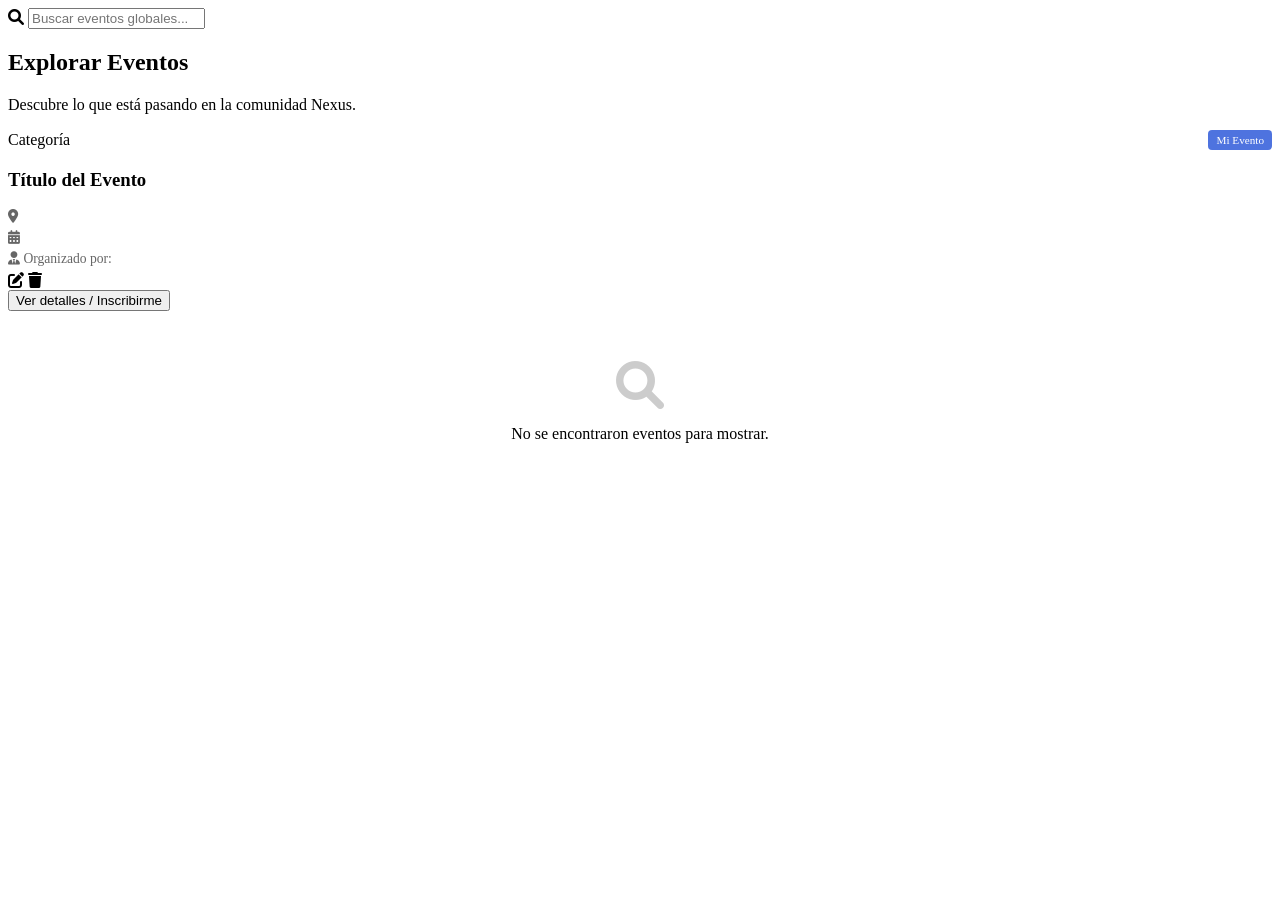
<file: src/main/resources/templates/evento/explorar-eventos.html>
<!DOCTYPE html>
<html xmlns:th="http://www.thymeleaf.org">
<head>
    <meta charset="UTF-8">
    <title>Nexus | Explorar Eventos</title>
    <link rel="stylesheet" th:href="@{/css/dashboard.css}">
    <link rel="stylesheet" href="https://cdnjs.cloudflare.com/ajax/libs/font-awesome/6.0.0/css/all.min.css">
    <style>
        .badge-mine { background: #4e73df; color: white; padding: 4px 8px; border-radius: 4px; font-size: 0.7rem; }
        .badge-other { background: #e74a3b; color: white; padding: 4px 8px; border-radius: 4px; font-size: 0.7rem; }
        .event-meta { font-size: 0.85rem; color: #666; margin-bottom: 5px; }
    </style>
</head>
<body>

<div class="dashboard-container">
    <aside th:replace="~{auth/dashboard :: aside}"></aside>

    <main class="main-content">
        <header class="top-bar">
            <div class="search-box">
                <form th:action="@{/eventos/explorar}" method="get">
                    <i class="fas fa-search"></i>
                    <input type="text" name="buscar" placeholder="Buscar eventos globales..." th:value="${param.buscar}">
                </form>
            </div>
        </header>

        <section class="content-wrapper">
            <div class="section-header">
                <h2>Explorar Eventos</h2>
                <p>Descubre lo que está pasando en la comunidad Nexus.</p>
            </div>

            <div class="cards-grid">
                <article th:each="e : ${eventos}" class="nexus-card">
                    <div class="card-body">
                        <div style="display: flex; justify-content: space-between; align-items: center; margin-bottom: 10px;">
                            <span class="category-tag" th:text="${e.categoria}">Categoría</span>
                            <span th:if="${e.usuario.id_usuario == usuario.id_usuario}" class="badge-mine">Mi Evento</span>
                        </div>

                        <h3 th:text="${e.titulo}">Título del Evento</h3>
                        <p th:text="${e.descripcion}" style="font-size: 0.9rem; color: #555;"></p>

                        <div style="margin-top: 15px;">
                            <div class="event-meta"><i class="fas fa-map-marker-alt"></i> <span th:text="${e.ubicacion}"></span></div>
                            <div class="event-meta"><i class="fas fa-calendar-alt"></i>
                                <span th:text="${#temporals.format(e.f_inicio, 'dd/MM/yyyy')}"></span>
                            </div>
                            <div class="event-meta"><i class="fas fa-user-tie"></i> Organizado por: <strong th:text="${e.usuario.nombres}"></strong></div>
                        </div>
                    </div>

                    <div class="card-footer">
                        <div th:if="${e.usuario.username == #authentication.name}">
                            <a th:href="@{/eventos/editar/{id}(id=${e.id_evento})}" class="btn-edit">
                                <i class="fas fa-edit"></i>
                            </a>
                            <a th:href="@{/eventos/eliminar/{id}(id=${e.id_evento})}"
                               class="btn-delete"
                               onclick="return confirm('¿Estás seguro de eliminar este evento?')">
                                <i class="fas fa-trash"></i>
                            </a>
                        </div>

                        <div th:if="${e.usuario.username != #authentication.name}">
                            <button class="btn-register">Ver detalles / Inscribirme</button>
                        </div>
                    </div>
                </article>

                <div th:if="${#lists.isEmpty(eventos)}" style="grid-column: 1/-1; text-align: center; padding: 50px;">
                    <i class="fas fa-search" style="font-size: 3rem; color: #ccc;"></i>
                    <p>No se encontraron eventos para mostrar.</p>
                </div>
            </div>
        </section>
    </main>
</div>

</body>
</html>
</file>
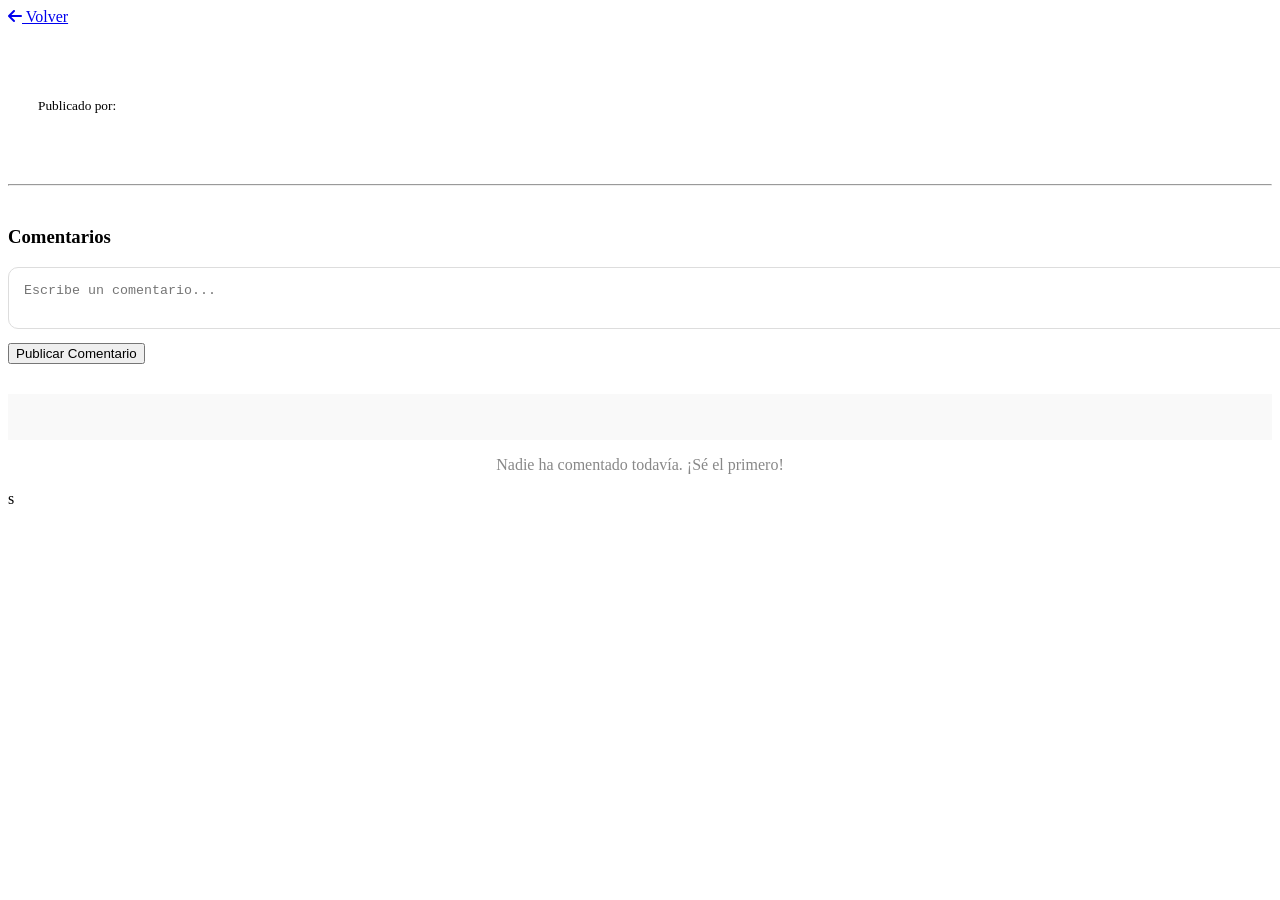
<file: src/main/resources/templates/foro/foro-detalle.html>
<!DOCTYPE html>
<html xmlns:th="http://www.thymeleaf.org">
<head>
    <meta charset="UTF-8">
    <title th:text="${foro.titulo}"></title>
    <link rel="stylesheet" th:href="@{/css/dashboard.css}">
    <link rel="stylesheet" href="https://cdnjs.cloudflare.com/ajax/libs/font-awesome/6.0.0/css/all.min.css">
</head>
<body>
<div class="dashboard-container">
    <aside th:replace="~{auth/dashboard :: aside}"></aside>

    <main class="main-content">
        <section class="content-wrapper">
            <a href="/foros" class="btn-create-secondary"><i class="fas fa-arrow-left"></i> Volver</a>

            <div class="nexus-card" style="margin-top: 20px; padding: 30px;">
                <h1 th:text="${foro.titulo}"></h1>
                <p th:text="${foro.descripcion}"></p>
                <small>Publicado por: <strong th:text="${foro.usuario.nombres}"></strong></small>
            </div>

            <hr style="margin: 40px 0;">

            <h3>Comentarios</h3>

            <form th:action="@{/foros/comentar/{id}(id=${foro.id_foro})}" method="post" style="margin-bottom: 30px;">
                <textarea name="contenido" placeholder="Escribe un comentario..." required
                          style="width: 100%; padding: 15px; border-radius: 10px; border: 1px solid #ddd;"></textarea>
                <button type="submit" class="btn-create" style="margin-top: 10px;">Publicar Comentario</button>
            </form>

            <div class="comentarios-lista">
                <div th:each="c : ${comentarios}" class="nexus-card" style="margin-bottom: 15px; padding: 15px; background: #f9f9f9;">
                    <div style="display: flex; justify-content: space-between;">
                        <strong th:text="${c.usuario.nombres + ' ' + c.usuario.apellidos}"></strong>
                        <span th:text="${#temporals.format(c.fecha, 'dd/MM HH:mm')}"></span>
                    </div>
                    <p th:text="${c.contenido}" style="margin-top: 10px;"></p>
                </div>

                <p th:if="${#lists.isEmpty(comentarios)}" style="text-align: center; color: #888;">
                    Nadie ha comentado todavía. ¡Sé el primero!
                </p>
            </div>
        </section>
    </main>
</div>
</body>
</html>s
</file>
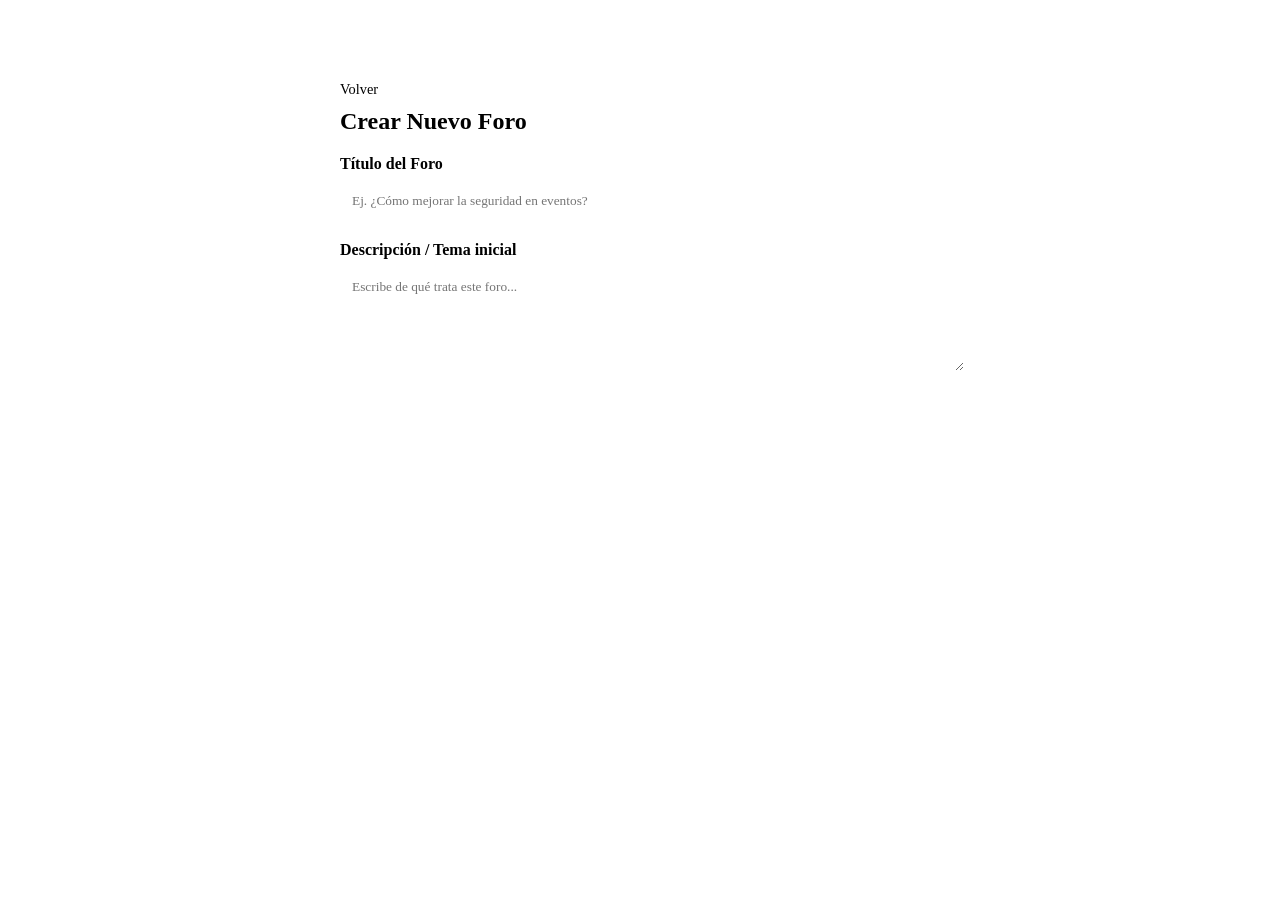
<file: src/main/resources/templates/foro/foro-form.html>
<!DOCTYPE html>
<html xmlns:th="http://www.thymeleaf.org">
<head>
    <meta charset="UTF-8">
    <title>Nexus | Crear Foro</title>
    <link rel="stylesheet" th:href="@{/css/dashboard.css}">
    <style>
        .form-box { max-width: 600px; margin: 50px auto; background: white; padding: 30px; border-radius: 15px; box-shadow: var(--shadow); }
        .form-group { margin-bottom: 20px; }
        .form-group label { display: block; margin-bottom: 8px; font-weight: 600; }
        .form-group input, .form-group textarea { width: 100%; padding: 12px; border: 1px solid var(--border); border-radius: 8px; font-family: inherit; }
        .btn-submit { background: var(--primary); color: white; border: none; padding: 12px 25px; border-radius: 8px; cursor: pointer; font-weight: 600; width: 100%; }
    </style>
</head>
<body>
<div class="form-box">
    <header style="margin-bottom: 20px;">
        <a href="/foros" style="text-decoration: none; color: var(--text-muted); font-size: 0.9rem;"><i class="fas fa-arrow-left"></i> Volver</a>
        <h2 style="margin-top: 10px;">Crear Nuevo Foro</h2>
    </header>

    <form th:action="@{/foros/guardar}" th:object="${foro}" method="post">
        <div class="form-group">
            <label>Título del Foro</label>
            <input type="text" th:field="*{titulo}" placeholder="Ej. ¿Cómo mejorar la seguridad en eventos?" required>
        </div>
        <div class="form-group">
            <label>Descripción / Tema inicial</label>
            <textarea th:field="*{descripcion}" rows="5" placeholder="Escribe de qué trata este foro..." required></textarea>
        </div>
        <button type="submit" class="btn-submit">Publicar Foro</button>
    </form>
</div>
</body>
</html>
</file>
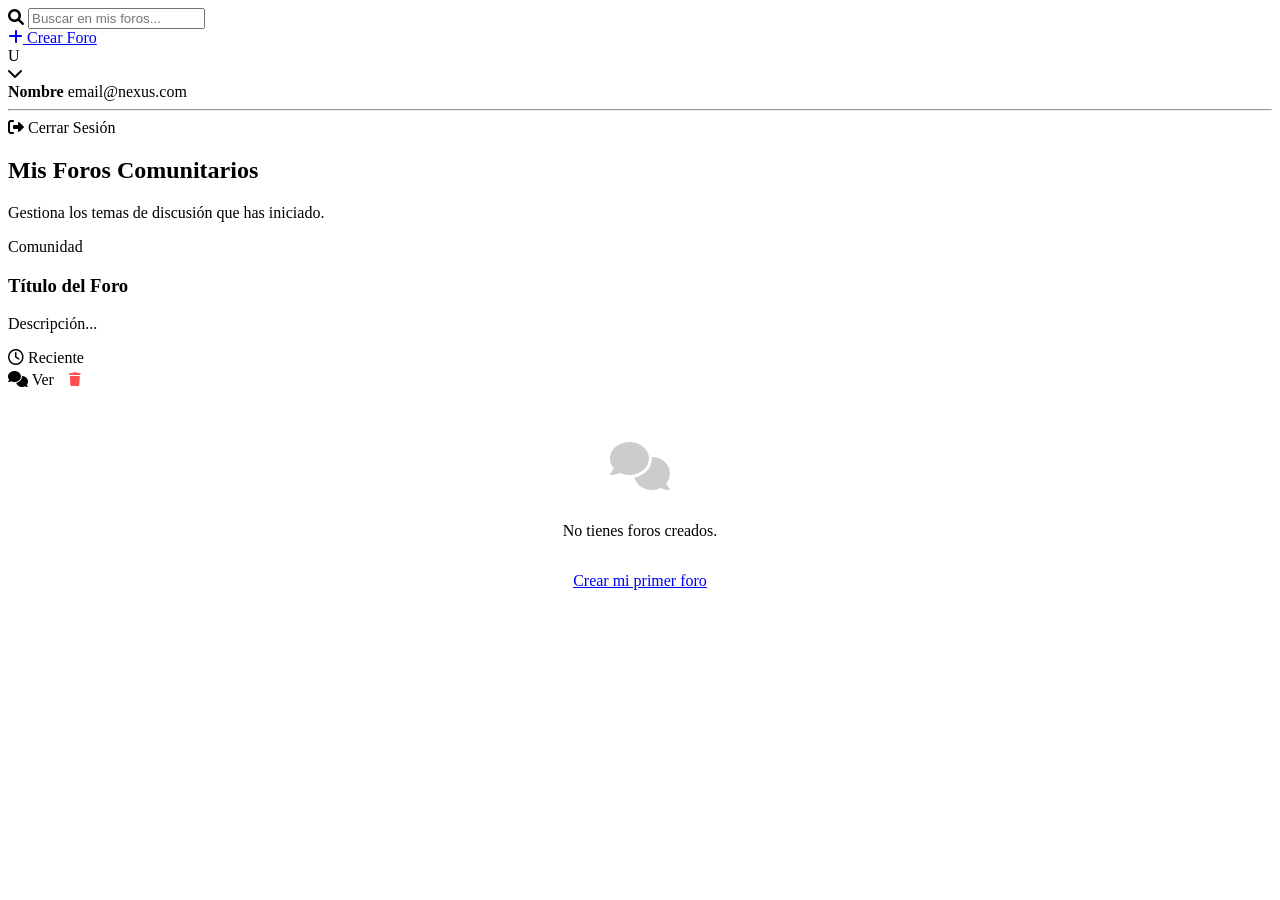
<file: src/main/resources/templates/foro/foro-lista.html>
<!DOCTYPE html>
<html xmlns:th="http://www.thymeleaf.org">
<head>
    <meta charset="UTF-8">
    <meta name="viewport" content="width=device-width, initial-scale=1.0">
    <title>Nexus | Mis Foros</title>
    <link rel="stylesheet" th:href="@{/css/dashboard.css}">
    <link rel="stylesheet" href="https://cdnjs.cloudflare.com/ajax/libs/font-awesome/6.0.0/css/all.min.css">
</head>
<body>

<div class="dashboard-container">
    <aside th:replace="~{auth/dashboard :: aside}"></aside>

    <main class="main-content">
        <header class="top-bar">
            <div class="search-box">
                <form th:action="@{/foros}" method="get">
                    <i class="fas fa-search"></i>
                    <input type="text" name="buscar" placeholder="Buscar en mis foros..." th:value="${param.buscar}">
                </form>
            </div>

            <div class="top-actions">
                <a href="/foros/crear" class="btn-create"><i class="fas fa-plus"></i> Crear Foro</a>

                <div class="user-menu">
                    <div class="user-profile" onclick="toggleDropdown()">
                        <div class="avatar-circle" th:text="${usuario.nombres.substring(0,1)}">U</div>
                        <i class="fas fa-chevron-down arrow-icon"></i>
                    </div>
                    <div id="userDropdown" class="dropdown-content">
                        <div class="dropdown-header">
                            <strong th:text="${usuario.nombres + ' ' + usuario.apellidos}">Nombre</strong>
                            <span th:text="${usuario.email}">email@nexus.com</span>
                        </div>
                        <hr>
                        <a th:href="@{/logout}" class="logout-item"><i class="fas fa-sign-out-alt"></i> Cerrar Sesión</a>
                    </div>
                </div>
            </div>
        </header>

        <section class="content-wrapper">
            <div class="section-header">
                <h2>Mis Foros Comunitarios</h2>
                <p>Gestiona los temas de discusión que has iniciado.</p>
            </div>

            <div class="cards-grid">
                <article th:each="f : ${misForos}" class="nexus-card">
                    <div class="card-body">
                        <span class="category-tag">Comunidad</span>
                        <h3 th:text="${f.titulo}">Título del Foro</h3>
                        <p th:text="${f.descripcion}">Descripción...</p>
                    </div>

                    <div class="card-footer">
                        <span class="date">
                            <i class="far fa-clock"></i>
                            <span th:if="${f.fechaCreacion != null}"
                                  th:text="${#temporals.format(f.fechaCreacion, 'dd/MM/yyyy')}"></span>
                            <span th:if="${f.fechaCreacion == null}">Reciente</span>
                        </span>

                        <div class="actions" style="display: flex; gap: 10px; align-items: center;">
                            <a th:href="@{/foros/ver/{id}(id=${f.id_foro})}" class="edit-btn" title="Ver comentarios">
                                <i class="fas fa-comments"></i> Ver
                            </a>

                            <form th:if="${f.usuario.username == usuario.username}"
                                  th:action="@{/foros/eliminar/{id}(id=${f.id_foro})}"
                                  method="post" style="display: inline; margin: 0;">
                                <button type="submit" class="delete-btn"
                                        onclick="return confirm('¿Estás seguro de que quieres eliminar este foro y todos sus comentarios?')"
                                        style="border: none; cursor: pointer; background: none; color: #ff4d4d; padding: 5px;">
                                    <i class="fas fa-trash"></i>
                                </button>
                            </form>
                        </div>
                    </div>
                </article>

                <div th:if="${#lists.isEmpty(misForos)}" style="grid-column: 1/-1; text-align: center; padding: 50px;">
                    <i class="fas fa-comments" style="font-size: 3rem; color: #ccc; margin-bottom: 1rem;"></i>
                    <p>No tienes foros creados.</p>
                    <a href="/foros/crear" class="btn-create" style="display: inline-block; margin-top: 1rem;">Crear mi primer foro</a>
                </div>
            </div>
        </section>
    </main>
</div>

<script>
    function toggleDropdown() {
        document.getElementById("userDropdown").classList.toggle("show");
    }
</script>
</body>
</html>
</file>
